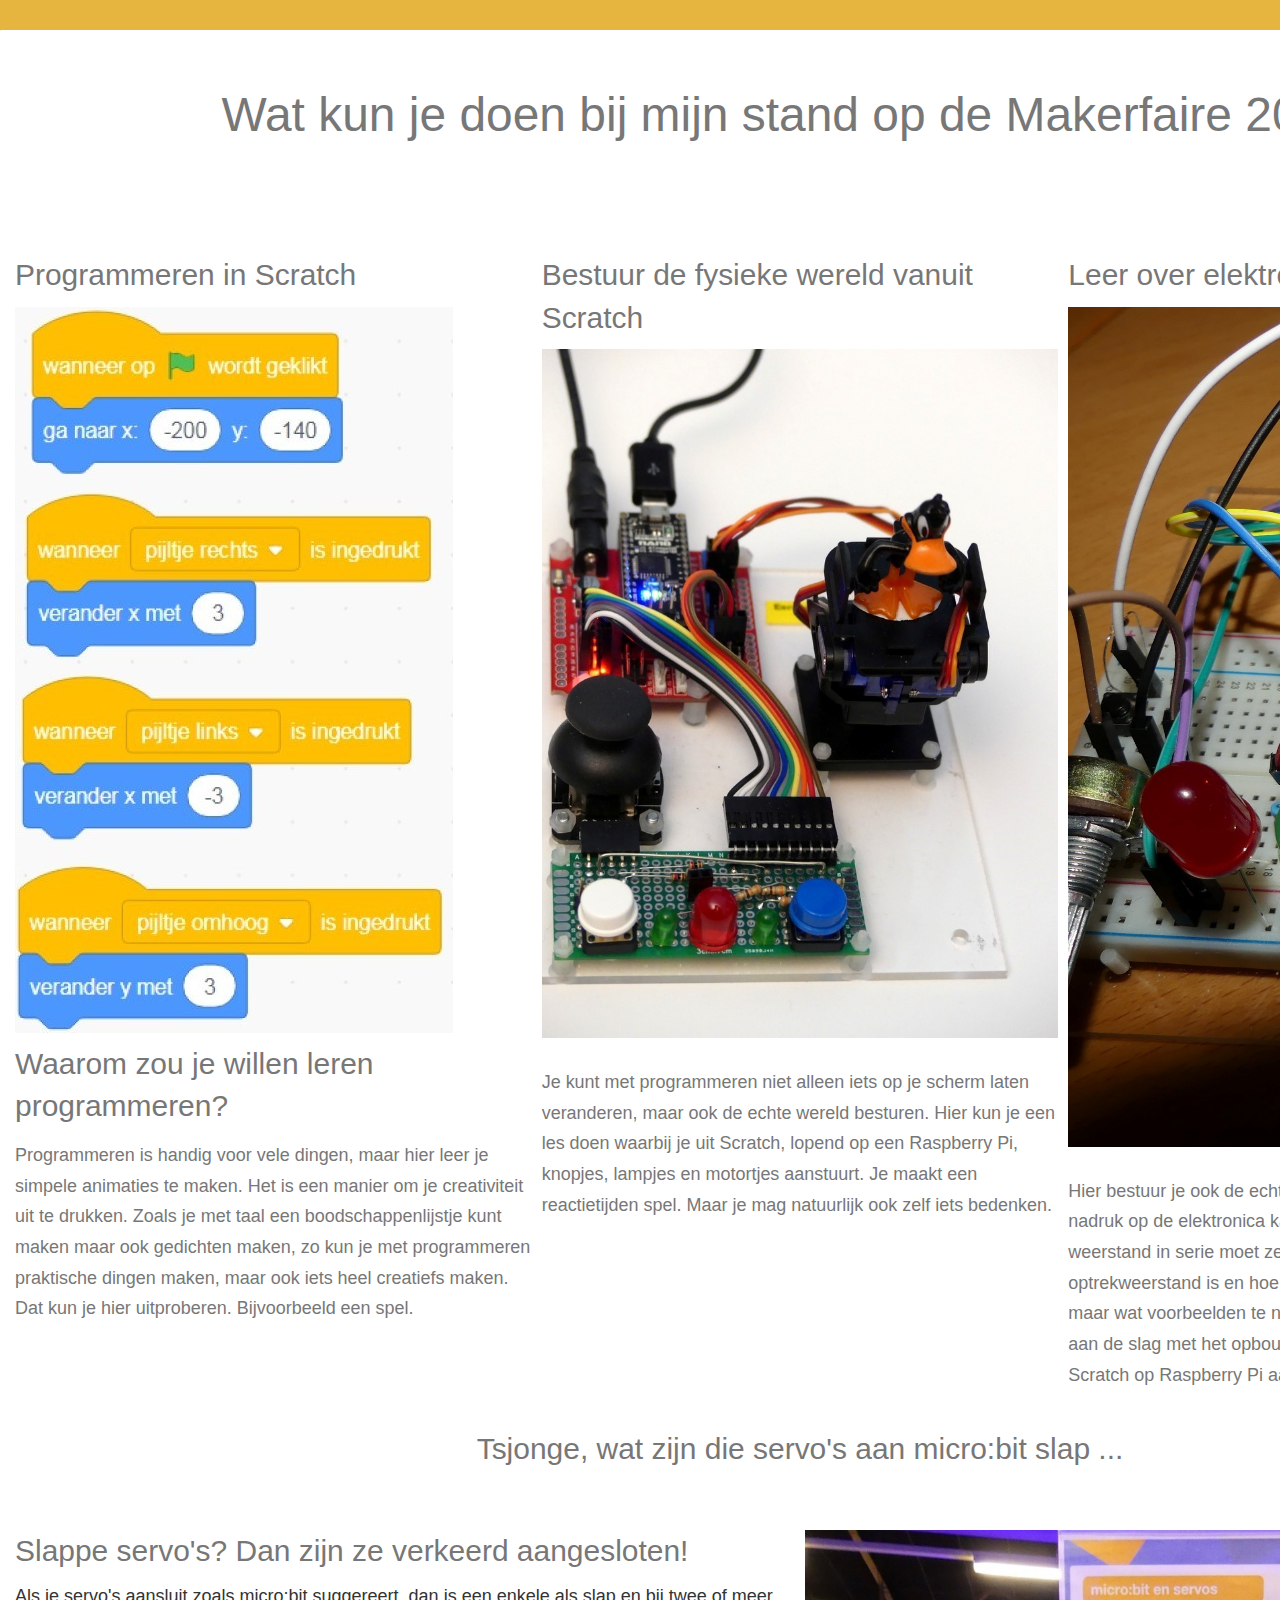
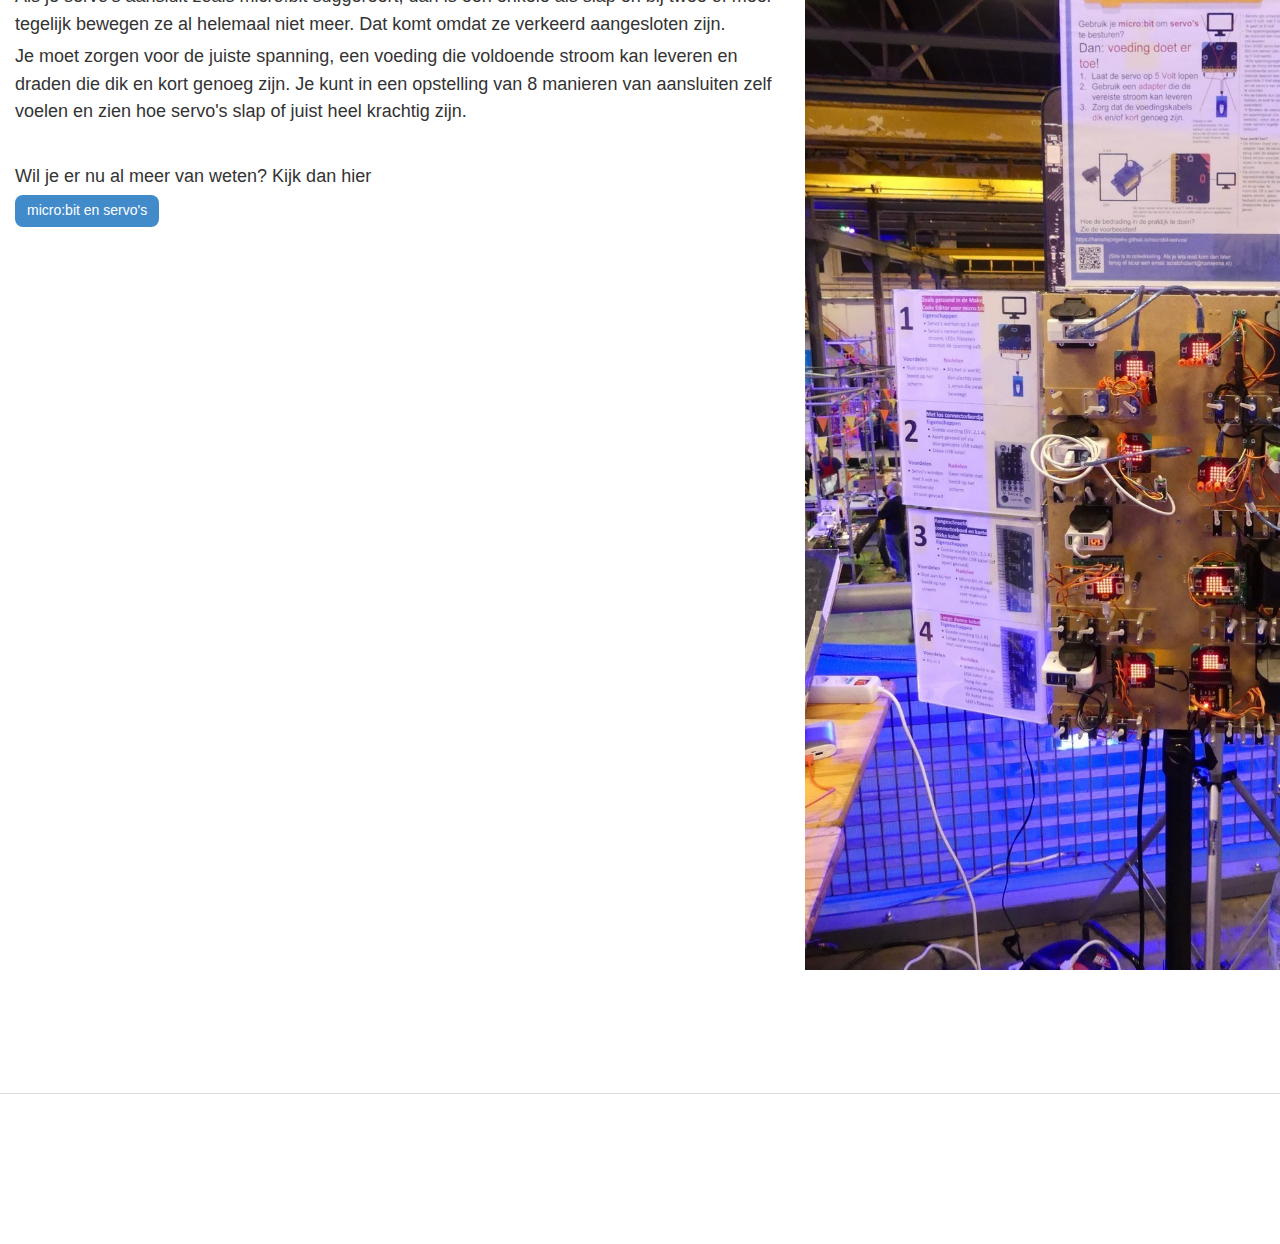
<file: docs/Makerfaire20xx/index.html>
<!DOCTYPE html>
<html lang="en">
<head>
<meta charset="utf-8">
<script type="text/javascript" src="jquery.js">
</script>
<script type="text/javascript" src="jquery-ui.min.js">
</script>
<script type="text/javascript" src="bootstrap.min.js">
</script>
<script type="text/javascript" src="customjs.js">
</script>
<script type="text/javascript" src="tt_animation.js">
</script>
<script type="text/javascript" src="contactform.js">
</script>
<meta name="viewport" content="width=device-width, initial-scale=1"/>
<meta name="description" content="Meta Description" />
<title>
Overzicht
</title>
<link rel="stylesheet"  href="bootstrap.css" type="text/css" media="screen"/>
<link rel="stylesheet"  href="style.css" type="text/css" media="screen"/>
<!--[if lte IE 8]>
<link rel="stylesheet"  href="menuie.css" type="text/css" media="screen"/>
<link rel="stylesheet"  href="vmenuie.css" type="text/css" media="screen"/>
<![endif]-->
<script type="text/javascript" src="totop.js">
</script>
<script type="text/javascript" src="tt_animation.js">
</script>
<!--[if IE 7]>
<style type="text/css" media="screen">
#ttr_vmenu_items  li.ttr_vmenu_items_parent {margin-left:-16px;font-size:0px;}
</style>
<![endif]-->
<!--[if lt IE 9]>
<script type="text/javascript" src="html5shiv.js">
</script>
<script type="text/javascript" src="respond.min.js">
</script>
<![endif]-->
</head>
<body class="index">
<div class="totopshow">
<a href="#" class="back-to-top"><img alt="Back to Top" src="images/gototop0.png"/></a>
</div><!-- totopshow -->
<div class="margin_collapsetop"></div>
<div class="margin_collapsetop"></div>
<div id="ttr_page" class="container">
<div id="ttr_content_and_sidebar_container">
<div id="ttr_content">
<div id="ttr_html_content_margin" class="container-fluid">
<div class="margin_collapsetop"></div>
<div class="ttr_index_html_row0 row" >
<div class="post_column col-xl-12 col-lg-12 col-md-12 col-sm-12 col-xs-12 col-12">
<div class="ttr_index_html_column00">
<div class="margin_collapsetop"></div>
<div class="html_content"><br /><h2 style="text-align:Center;line-height:2.31em;"><span style="font-size:1.6em;">Wat kun je doen bij mijn stand op de Makerfaire 2023?</span></h2><h2 style="text-align:Center;line-height:2.31em;"><br style="font-size:1.6em;" /></h2></div>
<div class="margin_collapsetop"></div>
<div style="clear:both;width:0px;"></div>
</div>
</div>
<div class=" visible-lg-block d-xl-block d-lg-block visible-md-block d-md-block visible-sm-block d-sm-block visible-xs-block d-block" style="clear: both;width:0px;"></div>
</div>
<div class="ttr_index_html_row1 row" >
<div class="post_column col-xl-4 col-lg-4 col-md-6 col-sm-12 col-xs-12 col-12">
<div class="ttr_index_html_column10">
<div class="margin_collapsetop"></div>
<div class="html_content"><h2><span>Programmeren in Scratch</span></h2><h2><span class="ttr_image" style="float:none;display:block;overflow:hidden;margin:0px 0px 0px 0px;"><span><img class="ttr_uniform" style="max-height:726px;max-width:438px;margin:0px 0px 0px 0px;" src="images/Schermafbeelding 2021-06-13 123705.jpg" alt="a" /></span></span></h2><h2><span>Waarom zou je willen leren programmeren?</span></h2><h2 style="line-height:0.89em;"><span style="font-size:0.6em;">Programmeren is handig voor vele dingen, maar hier leer je simpele animaties te maken. Het is een manier om je creativiteit uit te drukken. Zoals je met taal een boodschappenlijstje kunt maken maar ook gedichten maken, zo kun je met programmeren praktische dingen maken, maar ook iets heel creatiefs maken. Dat kun je hier uitproberen. Bijvoorbeeld een spel.</span></h2><br /></div>
<div class="margin_collapsetop"></div>
<div style="clear:both;width:0px;"></div>
</div>
</div>
<div class=" visible-sm-block d-sm-block visible-xs-block d-block" style="clear: both;width:0px;"></div>
<div class="post_column col-xl-4 col-lg-4 col-md-6 col-sm-12 col-xs-12 col-12">
<div class="ttr_index_html_column11">
<div class="margin_collapsetop"></div>
<div class="html_content"><h2><span>Bestuur de fysieke wereld vanuit Scratch</span></h2><h2 style="line-height:0.89em;"><span class="ttr_image" style="float:none;display:block;overflow:hidden;margin:0px 0px 0px 0px;"><span><img class="ttr_uniform" style="max-height:1024px;max-width:768px;margin:0px 0px 0px 0px;" src="images/1-P1020590.jpg" alt="a" /></span></span><span style="font-size:0.6em;">Je kunt met programmeren niet alleen iets op je scherm laten veranderen, maar ook de echte wereld besturen. Hier kun je een les doen waarbij je uit Scratch, lopend op een Raspberry Pi, knopjes, lampjes en motortjes aanstuurt. Je maakt een reactietijden spel. Maar je mag natuurlijk ook zelf iets bedenken.</span></h2></div>
<div class="margin_collapsetop"></div>
<div style="clear:both;width:0px;"></div>
</div>
</div>
<div class=" visible-md-block d-md-block visible-sm-block d-sm-block visible-xs-block d-block" style="clear: both;width:0px;"></div>
<div class="post_column col-xl-4 col-lg-4 col-md-6 col-sm-12 col-xs-12 col-12">
<div class="ttr_index_html_column12">
<div class="margin_collapsetop"></div>
<div class="html_content"><h2><span>Leer over elektronica met Scratch</span></h2><h2 style="line-height:0.89em;"><span class="ttr_image" style="float:none;display:block;overflow:hidden;margin:0px 0px 0px 0px;"><span><img class="ttr_uniform" style="max-height:1600px;max-width:984px;margin:0px 0px 0px 0px;" src="images/1-Geknipt1.jpg" alt="a" /></span></span><span style="font-size:0.6em;">Hier bestuur je ook de echte wereld uit Scratch, maar hier ligt de nadruk op de elektronica kant. Je kunt leren waarom je een weerstand in serie moet zetten met een diode, wat een optrekweerstand is en hoe puls breedte modulatie werkt. Om maar wat voorbeelden te noemen. Je gaat zelf stap voor stap aan de slag met het opbouwen van een schakeling en die uit Scratch op Raspberry Pi aan te sturen.</span></h2></div>
<div class="margin_collapsetop"></div>
<div style="clear:both;width:0px;"></div>
</div>
</div>
<div class=" visible-lg-block d-xl-block d-lg-block visible-sm-block d-sm-block visible-xs-block d-block" style="clear: both;width:0px;"></div>
</div>
<div class="ttr_index_html_row2 row" >
<div class="post_column col-xl-12 col-lg-12 col-md-12 col-sm-12 col-xs-12 col-12">
<div class="ttr_index_html_column20">
<div class="margin_collapsetop"></div>
<div class="html_content"><br /><h2 style="text-align:Center;"><span>Tsjonge, wat zijn die servo's aan micro:bit slap ...</span></h2><br /></div>
<div class="margin_collapsetop"></div>
<div style="clear:both;width:0px;"></div>
</div>
</div>
<div class=" visible-lg-block d-xl-block d-lg-block visible-md-block d-md-block visible-sm-block d-sm-block visible-xs-block d-block" style="clear: both;width:0px;"></div>
</div>
<div class="ttr_index_html_row3 row" >
<div class="post_column col-xl-6 col-lg-6 col-md-6 col-sm-12 col-xs-12 col-12">
<div class="ttr_index_html_column30">
<div class="margin_collapsetop"></div>
<div class="html_content"><br /><h2><span>Slappe servo's? Dan zijn ze verkeerd aangesloten!</span></h2><p style="line-height:1.9em;"><span style="font-size:1.286em;">Als je servo's aansluit zoals micro:bit suggereert, dan is een enkele als slap en bij twee of meer tegelijk bewegen ze al helemaal niet meer. Dat komt omdat ze verkeerd aangesloten zijn.</span></p><p style="line-height:1.9em;"><span style="font-size:1.286em;">Je moet zorgen voor de juiste spanning, een voeding die voldoende stroom kan leveren en draden die dik en kort genoeg zijn. Je kunt in een opstelling van 8 manieren van aansluiten zelf voelen en zien hoe servo's slap of juist heel krachtig zijn.&nbsp;&nbsp;</span></p><p style="line-height:1.9em;"><br style="font-size:1.286em;" /></p><p style="line-height:1.9em;"><span style="font-size:1.286em;">Wil je er nu al meer van weten? Kijk dan hier</span></p><p style="line-height:1.9em;"><span><a href="https://www.hansdejongehv.nl/microbit-servos/index.html" target="_blank" class="btn btn-md btn-default">micro:bit en servo's</a></span></p></div>
<div class="margin_collapsetop"></div>
<div style="clear:both;width:0px;"></div>
</div>
</div>
<div class=" visible-sm-block d-sm-block visible-xs-block d-block" style="clear: both;width:0px;"></div>
<div class="post_column col-xl-6 col-lg-6 col-md-6 col-sm-12 col-xs-12 col-12">
<div class="ttr_index_html_column31">
<div class="margin_collapsetop"></div>
<div class="html_content"><br /><h2><span class="ttr_image" style="float:none;display:block;overflow:hidden;margin:0px 0px 0px 0px;"><span><img class="ttr_uniform" style="max-height:1600px;max-width:1200px;margin:0px 0px 0px 0px;" src="images/1-P1110494.jpg" alt="a" /></span></span></h2></div>
<div class="margin_collapsetop"></div>
<div style="clear:both;width:0px;"></div>
</div>
</div>
<div class=" visible-lg-block d-xl-block d-lg-block visible-md-block d-md-block visible-sm-block d-sm-block visible-xs-block d-block" style="clear: both;width:0px;"></div>
</div>
<div class="margin_collapsetop"></div>
</div><!--content_margin-->
</div><!--content-->
<div style="clear:both">
</div>
</div><!--container-->
<div class="margin_collapsetop"></div>
<footer id="ttr_footer">
<div class="margin_collapsetop"></div>
 <div id="ttr_footer_inner">
<div class="ttr_footer_bottom_footer">
<div class="ttr_footer_bottom_footer_inner">
<div class="ttr_footer_element_alignment container">
</div>
</div>
</div>
</div>
</footer>
<div class="margin_collapsebottom"></div>
</div><!--page-->
</body>
</html>
</file>
<file: docs/Makerfaire20xx/style.css>
.container
{
padding-left:0px;padding-right:0px;
}
.row
{
margin-left:0px;margin-right:0px;
}
.col-1, .col-2, .col-3, .col-4, .col-5, .col-6, .col-7, .col-8, .col-9, .col-10, .col-11, .col-12, .col,.col-auto, .col-sm-1, .col-sm-2, .col-sm-3, .col-sm-4, .col-sm-5, .col-sm-6, .col-sm-7, .col-sm-8, .col-sm-9,.col-sm-10, .col-sm-11, .col-sm-12, .col-sm, .col-sm-auto, .col-md-1, .col-md-2, .col-md-3, .col-md-4, .col-md-5,.col-md-6, .col-md-7, .col-md-8, .col-md-9, .col-md-10, .col-md-11, .col-md-12, .col-md, .col-md-auto, .col-lg-1,.col-lg-2, .col-lg-3, .col-lg-4, .col-lg-5, .col-lg-6, .col-lg-7, .col-lg-8, .col-lg-9, .col-lg-10, .col-lg-11,.col-lg-12, .col-lg, .col-lg-auto, .col-xl-1, .col-xl-2, .col-xl-3, .col-xl-4, .col-xl-5, .col-xl-6, .col-xl-7,.col-xl-8, .col-xl-9, .col-xl-10, .col-xl-11, .col-xl-12, .col-xl, .col-xl-auto
{
padding-left:0px;padding-right:0px;
}
.clearfix::before, .clearfix::after, .dl-horizontal dd::before, .container::before, .container-fluid::before, .row::before, .form-horizontal .form-group::before, .btn-toolbar::before, .btn-group-vertical > .btn-group::before, .nav::before, .navbar::before, .navbar-header::before, .navbar-collapse::before, .pager::before, .panel-body::before, .modal-header::before, .modal-footer::before, .dl-horizontal dd::after, .container::after, .container-fluid::after, .row::after, .form-horizontal .form-group::after, .btn-toolbar::after, .btn-group-vertical > .btn-group::after, .nav::after, .navbar::after, .navbar-header::after, .navbar-collapse::after, .pager::after, .panel-body::after, .modal-header::after, .modal-footer::after
{
content:' ';display:table;-webkit-box-sizing:border-box;-moz-box-sizing:border-box;box-sizing:border-box;
}
.clearfix::after, .dl-horizontal dd::after, .container::after, .container-fluid::after, .row::after, .form-horizontal .form-group::after, .btn-toolbar::after, .btn-group-vertical > .btn-group::after, .nav::after, .navbar::after, .navbar-header::after, .navbar-collapse::after, .pager::after, .panel-body::after, .modal-header::after, .modal-footer::after
{
clear:both;
}
.btn-xs, .btn-group-xs > .btn
{
padding:1px 5px;font-size: 12px;line-height:1.5;border-radius:3px;
}
blockquote p:last-child, blockquote ul:last-child, blockquote ol:last-child 
{
margin-bottom:0px;
}
label 
{
margin-bottom:0px;
}
.input-group-addon, .input-group-btn, .input-group .form-control 
{
display:table-cell;
}
.input-group .form-control:first-child, .input-group-addon:first-child, .input-group-btn:first-child > .btn, .input-group-btn:first-child > .btn-group > .btn, .input-group-btn:first-child > .dropdown-toggle, .input-group-btn:last-child > .btn:not(:last-child):not(.dropdown-toggle), .input-group-btn:last-child > .btn-group:not(:last-child) > .btn 
{
border-bottom-right-radius: 0;border-top-right-radius: 0;
}
.input-group .form-control:last-child, .input-group-addon:last-child, .input-group-btn:last-child > .btn, .input-group-btn:last-child > .btn-group > .btn, .input-group-btn:last-child > .dropdown-toggle, .input-group-btn:first-child > .btn:not(:first-child), .input-group-btn:first-child > .btn-group:not(:first-child) > .btn 
{
border-bottom-left-radius: 0;border-top-left-radius: 0;
}
.input-group-btn 
{
position: relative;white-space: nowrap;margin: auto;font-size: 0;
}
@media (min-width: 768px) 
{
.navbar-toggle 
{
display: none;
}

}
@media (min-width: 768px) 
{
.form-horizontal .control-label 
{
text-align: right;margin-bottom: 0;padding-top: 7px;
}
.form-horizontal .form-group-lg .control-label 
{
padding-top: 11px;font-size: 18px;
}
.form-horizontal .form-group-sm .control-label 
{
padding-top: 6px;font-size: 12px;
}
}
.form-inline .control-label 
{
margin-bottom: 0;vertical-align: middle;
}
.navbar-form .control-label 
{
margin-bottom: 0;vertical-align: middle;
}
.navbar .dropdown-toggle::after 
{
content:none;
}
.nav-center > li 
{
margin-left:0px;
}
.list-inline > li 
{
display:inline-block;
}
.navbar-toggle .icon-bar 
{
display:block;width:22px;border-radius:1px;
}
.navbar-toggle .icon-bar + .icon-bar 
{
margin-top:4px;
}
.navbar-toggle 
{
position: relative;
}
#ttr_menu_inner_in, .row > h1, .row > h2, .row > h3, .row > h4, .row > h5, .row > h6 
{
flex-basis:100%;
}
.modal-header 
{
display:block;
}
@media (min-width : 768px)
{
.navbar-expand-md 
{
flex-flow:row wrap;
}
.navbar-expand-md .navbar-collapse 
{
display: block !important;
}
.navbar-left 
{
float: left !important;justify-content: flex-start !important;
}
.navbar-right 
{
float: right !important;justify-content: flex-end !important;
}
.nav-center 
{
justify-content: center !important;
}

}
.nav-justified 
{
width: 100%;
}
.nav-justified > li 
{
float: none;
}
.nav-justified > li > a 
{
text-align: center;
}
@media (min-width: 768px) 
{
.nav-justified > li 
{
display: table-cell;
}

}
.img-responsive, .thumbnail > img, .thumbnail a > img, .carousel-inner > .item > img, .carousel-inner > .item > a > img 
{
display:block;max-width:100%;height: auto;
}
.input-group img 
{
vertical-align:middle;
}
#ttr_content ul.pagination li
{
margin:0px;
}
.input-group > .form-control, .input-group > .custom-select, .input-group > .custom-file
{
width: 50%;
}
.tab-content > .active.row
{
display: flex;
}
.form-search > form, .input-group > form
{
flex-basis: 100%;
}
#ttr_content .container-fluid
{
width:auto;
}
#ttr_content .pagination 
{
justify-content: center;
}
#ttr_content .nav-tabs li 
{
position: relative;
}
.dropdown-menu > li > a, .dropdown-menu > li > span.separate 
{
position: relative;display: block;padding: 3px 20px;clear: both;font-weight: normal;line-height: 1.42;color: #CB0000;white-space: nowrap;
}
.nav.nav-justified 
{
justify-content: space-between;
}
/* desktop view start */ 
body
{
background-color:#E6B53F;
background:rgba(230,181,63,1);
background-clip:padding-box;margin:0;
background-attachment:fixed;}
 #ttr_body_video
{
visibility: hidden;
}
 #ttr_page
{
min-width: 20px;
margin-top:30px;
margin-bottom:0;
border-radius:1px 1px 1px 1px;
border:solid rgba(0,0,0,1);
border-width: 0 0 0 0;
box-shadow:none;background-color:#FFFFFF;
background:rgba(255,255,255,1);
background-clip:padding-box;box-sizing:border-box;
}
@media screen and (min-width:992px) 
{
 .container 
{
width:1600px;
}

}
 .navbar 
{
min-height:50px;
}
 .ttr_footer_bottom_footer_inner
{
height:150px;
}
 .ttr_footer_bottom_footer_inner, #ttr_footer_top_for_widgets 
{
position:relative;
margin:0 auto;
}
 #ttr_header_inner 
{
height:300px;
position:relative;
}
 #ttr_menu .navbar 
{
height:auto;border-radius:0 0 0 0;
border:solid rgba(231,231,231,1);
border-width: 1px 0 1px 0;
box-shadow:none;box-sizing:border-box;}
 #ttr_menu_inner_in 
{
min-height: 50px;
height:auto;
 text-align: center;
width:100%;
position:relative;
margin:0 auto;
}
.ttr_images_container
{
min-height: 50px;
}
@media only screen and (min-width:1200px) 
{
 .ttr_menu_element_alignment.container 
{
width:100%;
}
}
 input[type="text"], input[type="search"], input[type="password"], input[type="email"], input[type="url"], input[type="tel"], select,input[type="text"], input[type="search"], input[type="password"], input[type="email"], input[type="url"], input[type="tel"], select, input[type="number"], .input-text.qty ,body #ttr_content .cart .ttr_post input.input-text, .input-group  input#search,.form-search #searchbox #search_query_top
{
border-radius:4px 4px 4px 4px;
border:solid rgba(204,204,204,1);
border-width: 1px 1px 1px 1px;
box-shadow:none;font-size:14px;
font-family:"Arial";
font-weight:400;
font-style:normal;
color:#555555;
text-shadow:none;text-align:left;
text-decoration:none;background-color:#FFFFFF;
background:rgba(255,255,255,1);
background-clip:padding-box;padding:6px;
width:100%;
box-sizing:border-box;}
 #ttr_header .form-control.input-text, #ttr_header .form-control.input-text:hover
{
border-bottom-right-radius:4px;
border-top-right-radius:4px;

}
.ttr_prod_attribute .input-group-sm .form-control,.ttr_prod_attribute .input-group-sm .form-control:hover,#quantity_wanted_p.input-group-sm .form-control,#quantity_wanted_p.input-group-sm .form-control:hover 
{
border-radius:4px 4px 4px 4px;
}
.form-control::-webkit-input-placeholder, .form-control::-moz-placeholder, .form-control::-ms-input-placeholder 
{
font-size:14px;
font-family:"Arial";
font-weight:400;
font-style:normal;
color:#555555;
text-shadow:none;text-align:left;
text-decoration:none;opacity:0.6;
}
 input[type="text"]:focus, input[type="search"]:focus, input[type="password"]:focus, input[type="url"]:focus, input[type="email"]:focus, input[type="text"]:focus, input[type="search"]:focus, input[type="password"]:focus, input[type="url"]:focus, input[type="email"]:focus,.form-search #searchbox #search_query_top:focus,.input-text.qty:focus ,body #ttr_content .cart .ttr_post input.input-text:focus, .input-group  input#search:focus
{
border-radius:4px 4px 4px 4px;
border:solid rgba(102,175,233,1);
border-width: 1px 1px 1px 1px;
box-shadow:1px 0 10px rgba(191,222,246,1);font-size:14px;
font-family:"Arial";
font-weight:400;
font-style:normal;
color:#555555;
text-shadow:none;text-align:left;
text-decoration:none;background-color:#FFFFFF;
background:rgba(255,255,255,1);
background-clip:padding-box;}
 #ttr_header .form-control.input-text:focus
{
border-bottom-right-radius:4px;
border-top-right-radius:4px;

}
.ttr_prod_attribute .input-group-sm .form-control:focus,#quantity_wanted_p.input-group-sm .form-control:hover 
{
border-radius:4px 4px 4px 4px;
}
 textarea,  textarea.form-control,.form-control, textarea, textarea.form-control,.form-control, div.selector select.form-control
{
border-radius:4px 4px 4px 4px;
border:solid rgba(204,204,204,1);
border-width: 1px 1px 1px 1px;
box-shadow:none;font-size:14px;
font-family:"Arial";
font-weight:400;
font-style:normal;
color:#555555;
text-shadow:none;text-align:left;
text-decoration:none;background-color:#FFFFFF;
background:rgba(255,255,255,1);
background-clip:padding-box;padding:6px;
width:100%;
box-sizing:border-box;}
 textarea:focus,  textarea.form-control:focus,.form-control:focus, textarea:focus, textarea.form-control:focus,.form-control:focus
{
border-radius:4px 4px 4px 4px;
border:solid rgba(102,175,233,1);
border-width: 1px 1px 1px 1px;
box-shadow:1px 0 10px rgba(191,222,246,1);font-size:14px;
font-family:"Arial";
font-weight:400;
font-style:normal;
color:#555555;
text-shadow:none;text-align:left;
text-decoration:none;background-color:#FFFFFF;
background:rgba(255,255,255,1);
background-clip:padding-box;}
select, select.form-control,select:focus, select.form-control:focus
{
border-radius: 4px;
border: 1px solid #ccc;
background:white;height:auto;}
 .form-horizontal .control-label 
{
font-size:14px;
font-family:"Arial";
font-weight:400;
font-style:normal;
color:#000000;
text-shadow:none;text-align:left;
text-decoration:none;padding-right:15px;
}
 .form-horizontal span#upload-file 
{
font-size:12px;
font-family:"Arial";
font-weight:400;
font-style:normal;
color:#000000;
text-shadow:none;text-align:left;
text-decoration:none;}
 a:not(.btn),a:not(.btn):focus, footer#ttr_footer .html_content a:not(.btn),footer#ttr_footer .html_content a:focus:not(.btn)
{
font-size:14px;
font-family:"Arial";
font-weight:400;
font-style:normal;
color:#428BCA;
text-shadow:none;text-align:left;
text-decoration:none;}
 a:visited:not(.btn),footer#ttr_footer .html_content a:visited:not(.btn)
{
font-size:14px;
font-family:"Arial";
font-weight:400;
font-style:normal;
color:#92BCE0;
text-shadow:none;text-align:left;
text-decoration:none;
}
 a:not(.btn):hover,footer#ttr_footer .html_content a:hover:not(.btn),footer#ttr_footer .html_content a:visited:hover:not(.btn)
{
font-size:14px;
font-family:"Arial";
font-weight:400;
font-style:normal;
color:#245682;
text-shadow:none;text-align:left;
text-decoration:none;}
 h1, h1 a:not(.btn), h1 a:not(.btn):hover, h1 a:not(.btn):visited, h1 a:not(.btn):focus, footer#ttr_footer .html_content h1, footer#ttr_footer .html_content h1 a:not(.btn), footer#ttr_footer .html_content h1 a:not(.btn):hover, footer#ttr_footer .html_content h1 a:not(.btn):visited, footer#ttr_footer .html_content h1 a:not(.btn):focus 
{
font-size:2.57em;
font-family:"Arial";
font-weight:400;
font-style:normal;
color:#428BCA;
text-shadow:none;text-align:left;
text-decoration:none;margin: 8px 0 8px 0;
}
 h2, h2 a:not(.btn), h2 a:not(.btn):hover, h2 a:not(.btn):focus, h2 a:not(.btn):visited, h2 a:not(.btn):focus, footer#ttr_footer .html_content h2, footer#ttr_footer .html_content h2 a:not(.btn), footer#ttr_footer .html_content h2 a:not(.btn):hover, footer#ttr_footer .html_content h2 a:not(.btn):visited, footer#ttr_footer .html_content h2 a:not(.btn):focus 
{
font-size:2.14em;
font-family:"Arial";
font-weight:400;
font-style:normal;
color:#777777;
text-shadow:none;text-align:left;
text-decoration:none;margin:10px 0 10px 0;
}
 h3, h3 a:not(.btn), h3 a:not(.btn):hover, h3 a:not(.btn):visited, h3 a:not(.btn):focus, .h3.card-title,  footer#ttr_footer .html_content h3, footer#ttr_footer .html_content h3 a:not(.btn), footer#ttr_footer .html_content h3 a:not(.btn):hover, footer#ttr_footer .html_content h3 a:not(.btn):visited, footer#ttr_footer .html_content h3 a:not(.btn):focus 
{
font-size:1.71em;
font-family:"Arial";
font-weight:400;
font-style:normal;
color:#5CB85C;
text-shadow:none;text-align:left;
text-decoration:none;margin:12px 0 12px 0;
}
 h4, h4 a:not(.btn), h4 a:not(.btn):hover, h4 a:not(.btn):visited, h4 a:not(.btn):focus,  footer#ttr_footer .html_content h4, footer#ttr_footer .html_content h4 a:not(.btn), footer#ttr_footer .html_content h4 a:not(.btn):hover, footer#ttr_footer .html_content h4 a:not(.btn):visited, footer#ttr_footer .html_content h4 a:not(.btn):focus 
{
font-size:1.29em;
font-family:"Arial";
font-weight:400;
font-style:normal;
color:#5BC0DE;
text-shadow:none;text-align:left;
text-decoration:none;margin:16px 0 16px 0;
}
 h5, h5 a:not(.btn), h5 a:not(.btn):hover, h5 a:not(.btn):visited, h5 a:not(.btn):focus, footer#ttr_footer .html_content h5, footer#ttr_footer .html_content h5 a:not(.btn), footer#ttr_footer .html_content h5 a:not(.btn):hover, footer#ttr_footer .html_content h5 a:not(.btn):visited, footer#ttr_footer .html_content h5 a:not(.btn):focus 
{
font-size:1em;
font-family:"Arial";
font-weight:400;
font-style:normal;
color:#F0AD4E;
text-shadow:none;text-align:left;
text-decoration:none;margin:20px 0 20px 0;
}
 h6, h6 a:not(.btn), h6 a:not(.btn):hover, h6 a:not(.btn):visited, h6 a:not(.btn):focus, footer#ttr_footer .html_content h6, footer#ttr_footer .html_content h6 a:not(.btn), footer#ttr_footer .html_content h6 a:not(.btn):hover, footer#ttr_footer .html_content h6 a:not(.btn):visited, footer#ttr_footer .html_content h6 a:not(.btn):focus 
{
font-size:0.86em;
font-family:"Arial";
font-weight:400;
font-style:normal;
color:#D9534F;
text-shadow:none;text-align:left;
text-decoration:none;margin:28px 0 28px 0;
}
 h1 span, h1 a:not(.btn), h1 a:not(.btn):hover, h1 a:not(.btn):visited, h1 a:not(.btn):focus, footer#ttr_footer .html_content h1 a:not(.btn), footer#ttr_footer .html_content h1 a:not(.btn):hover, footer#ttr_footer .html_content h1 a:not(.btn):visited, footer#ttr_footer .html_content h1 a:not(.btn):focus, h2 span, h2 a:not(.btn), h2 a:not(.btn):hover, h2 a:not(.btn):focus, h2 a:not(.btn):visited, h2 a:not(.btn):focus, footer#ttr_footer .html_content h2 a:not(.btn), footer#ttr_footer .html_content h2 a:not(.btn):hover, footer#ttr_footer .html_content h2 a:not(.btn):visited, footer#ttr_footer .html_content h2 a:not(.btn):focus, h3 span, h3 a:not(.btn), h3 a:not(.btn):hover, h3 a:not(.btn):visited, h3 a:not(.btn):focus, footer#ttr_footer .html_content h3 a:not(.btn), footer#ttr_footer .html_content h3 a:not(.btn):hover, footer#ttr_footer .html_content h3 a:not(.btn):visited, footer#ttr_footer .html_content h3 a:not(.btn):focus, h4 span, h4 a:not(.btn), h4 a:not(.btn):hover, h4 a:not(.btn):visited, h4 a:not(.btn):focus,  footer#ttr_footer .html_content h4 a:not(.btn), footer#ttr_footer .html_content h4 a:not(.btn):hover, footer#ttr_footer .html_content h4 a:not(.btn):visited, footer#ttr_footer .html_content h4 a:not(.btn):focus, h5 span, h5 a:not(.btn), h5 a:not(.btn):hover, h5 a:not(.btn):visited, h5 a:not(.btn):focus, footer#ttr_footer .html_content h5 a:not(.btn), footer#ttr_footer .html_content h5 a:not(.btn):hover, footer#ttr_footer .html_content h5 a:not(.btn):visited, footer#ttr_footer .html_content h5 a:not(.btn):focus, h6 span, h6 a:not(.btn), h6 a:not(.btn):hover, h6 a:not(.btn):visited, h6 a:not(.btn):focus, footer#ttr_footer .html_content h6 a:not(.btn), footer#ttr_footer .html_content h6 a:not(.btn):hover, footer#ttr_footer .html_content h6 a:not(.btn):visited, footer#ttr_footer .html_content h6 a:not(.btn):focus
{
font-size:1em;
}
 p, .ttr_article .html_content p,  .ttr_block .html_content p, footer #ttr_footer_inner .container p,footer #ttr_footer_inner .html_content p
{
font-size:1em;
font-family:"Arial";
font-weight:400;
font-style:normal;
margin-top:5px; margin-bottom:5px;color:#333333;
text-shadow:none;text-align:left;
text-decoration:none;line-height:1.42;
}
 #ttr_content ol li, .html_content ol li, .html_content ol li p, .html_content ol li h1, .html_content ol li h2, .html_content ol li h3, .html_content ol li h4, .html_content ol li h5, .html_content ol li h6,  footer#ttr_footer .html_content ol li h1,  footer#ttr_footer .html_content ol li h2,  footer#ttr_footer .html_content ol li h3,  footer#ttr_footer .html_content ol li h4,  footer#ttr_footer .html_content ol li h5,  footer#ttr_footer .html_content ol li h6
{
font-size:12px;
font-family:"Arial";
font-weight:400;
font-style:normal;
color:#333333;
text-shadow:none;text-align:left;
text-decoration:none;}
 #ttr_content ol li
{
margin:5px 0 5px 0;
}
 #ttr_content ol
{
list-style-type:decimal;
list-style-position:inside;
}
 #ttr_content ol li, .editor-styles-wrapper ol li
{
list-style-position:outside ;
text-indent:15px;
}
 #ttr_content .html_content ol li p,.html_content ol li p
{
text-indent:15px;
}
 #ttr_content .breadcrumb li
{
list-style-position: inside !important;
margin-left: 0 !important;
text-indent: 0;
}
body:not(.ttr_ecommerce)  #ttr_content ul, .editor-styles-wrapper ul
{
list-style-image:url(images/59555238listimg.png);
}
body:not(.ttr_ecommerce)  #ttr_content ul li, .html_content ul li, .html_content ul li p, .ttr_block .html_content ul li p, .html_content ul li h1, .html_content ul li h2, .html_content ul li h3, .html_content ul li h4, .html_content ul li h5, .html_content ul li h6,  footer#ttr_footer .html_content ul li h1,  footer#ttr_footer .html_content ul li h2,  footer#ttr_footer .html_content ul li h3,  footer#ttr_footer .html_content ul li h4,  footer#ttr_footer .html_content ul li h5,  footer#ttr_footer .html_content ul li h6
{
font-size:12px;
font-family:"Arial";
font-weight:400;
font-style:normal;
color:#333333;
text-shadow:none;text-align:left;
text-decoration:none;}
 #ttr_content ul li
{
margin:5px 0 5px 0;
}
 #ttr_content ul, .editor-styles-wrapper ul
{
text-indent:15px;
margin-left: 0;
}
 #ttr_content .html_content ul li p,.html_content ul li p
{
text-indent:15px;
}
 table.table
{
background: transparent none repeat scroll 0 0;
border-spacing:2px;
border: 1px solid #DDDDDD;
border-collapse: collapse;
}
 #ttr_content_margin table
{
width: calc(100% - 0px);
}
 .table > thead > tr > th, .table > tbody > tr > th, .table > thead > tr > td, .table > tbody > tr > td, .table > thead > tr > th 
{
padding:8px 8px 8px 8px;
border: 1px solid #DDDDDD;
border-collapse: collapse;
}
 td
{
background-color:transparent;
background:rgba(255,255,255,0);
background-clip:padding-box;}
 tr, td
{
font-size:12px;
font-family:"Arial";
font-weight:400;
font-style:normal;
color:#333333;
text-shadow:none;text-align:left;
text-decoration:none;}
 th
{
font-size:14px;
font-family:"Arial";
font-weight:400;
font-style:normal;
color:#000000;
text-shadow:none;text-align:left;
text-decoration:none;background-color:#A9A9A9;
background:rgba(169,169,169,1);
background-clip:padding-box;}
 #ttr_content .activelink a, #ttr_content .activelink a:visited, #ttr_content .activelink a:hover
{
font-size:14px;
font-family:"Arial";
font-weight:400;
font-style:normal;
color:#428BCA;
text-shadow:none;text-align:left;
text-decoration:none;}
 #ttr_content .hoverlink a, #ttr_content .hoverlink a:visited, #ttr_content .hoverlink a:hover
{
font-size:14px;
font-family:"Arial";
font-weight:400;
font-style:normal;
color:#245682;
text-shadow:none;text-align:left;
text-decoration:none;}
 #ttr_content .visitedlink a, #ttr_content .visitedlink a:visited, #ttr_content .visitedlink a:hover
{
font-size:14px;
font-family:"Arial";
font-weight:400;
font-style:normal;
color:#92BCE0;
text-shadow:none;text-align:left;
text-decoration:none;}
 .badge
{
font-size:14px;
font-family:"Arial";
font-weight:400;
font-style:normal;
color:#FFFFFF;
text-shadow:none;text-align:left;
text-decoration:none;border-radius:10px 10px 10px 10px;
border:solid transparent;
border-width: 0 0 0 0;
box-shadow:none;background-color:#EEEEEE;
background:rgba(238,238,238,1);
background-clip:padding-box;}
 .badge:hover
{
font-size:14px;
font-family:"Arial";
font-weight:400;
font-style:normal;
color:#FFFFFF;
text-shadow:none;text-align:left;
text-decoration:none;}
 hr 
{
border-width:1px 0 0 0;
border-color:#959595;
border-style:Solid;
}
 #ttr_content label.label, .label
{
font-size:10px;
font-family:"Arial";
font-weight:400;
font-style:normal;
color:#FFFFFF;
text-shadow:none;text-align:left;
text-decoration:none;}
 .label:hover, #ttr_content label.label:hover
{
font-size:10px;
font-family:"Arial";
font-weight:400;
font-style:normal;
color:#FFFFFF;
text-shadow:none;text-align:left;
text-decoration:none;}
 .label-default
{
background-color:#777777;
background:rgba(119,119,119,1);
background-clip:padding-box;}
 .label-primary
{
background-color:#428BCA;
background:rgba(66,139,202,1);
background-clip:padding-box;}
 .label-success
{
background-color:#5CB85C;
background:rgba(92,184,92,1);
background-clip:padding-box;}
 .label-info
{
background-color:#5BC0DE;
background:rgba(91,192,222,1);
background-clip:padding-box;}
 .label-warning
{
background-color:#F0AD4E;
background:rgba(240,173,78,1);
background-clip:padding-box;}
 .label-danger
{
background-color:#D9534F;
background:rgba(217,83,79,1);
background-clip:padding-box;}
 .label-default:hover
{
background-color:#777777;
background:rgba(119,119,119,1);
background-clip:padding-box;}
 .label-primary:hover
{
background-color:#428BCA;
background:rgba(66,139,202,1);
background-clip:padding-box;}
 .label-success:hover
{
background-color:#5CB85C;
background:rgba(92,184,92,1);
background-clip:padding-box;}
 .label-info:hover
{
background-color:#5BC0DE;
background:rgba(91,192,222,1);
background-clip:padding-box;}
 .label-warning:hover
{
background-color:#F0AD4E;
background:rgba(240,173,78,1);
background-clip:padding-box;}
 .label-danger:hover
{
background-color:#D9534F;
background:rgba(217,83,79,1);
background-clip:padding-box;}
 .alert
{
padding:15px 15px 15px 15px;
}
 .alert-success, .alert-success a,  .alert-success a:hover,  .alert-success a:focus,  .alert-success a:visited,  .alert-success span, .alert-success p, #ttr_content .alert-success li
{
border-radius:2px 2px 2px 2px;
border:solid rgba(214,233,198,1);
border-width: 1px 1px 1px 1px;
box-shadow:none;font-size:14px;
font-family:"Arial";
font-weight:400;
font-style:normal;
color:#3C763D;
text-shadow:none;text-align:left;
text-decoration:none;background-color:#DFF0D8;
background:rgba(223,240,216,1);
background-clip:padding-box;}
 .alert-info, .alert-info a,  .alert-info a:hover,  .alert-info a:focus,  .alert-info a:visited,  .alert-info span, .alert-info p, #ttr_content .alert-info li
{
border-radius:2px 2px 2px 2px;
border:solid rgba(196,235,243,1);
border-width: 1px 1px 1px 1px;
box-shadow:none;font-size:14px;
font-family:"Arial";
font-weight:400;
font-style:normal;
color:#31708F;
text-shadow:none;text-align:left;
text-decoration:none;background-color:#D9EDF7;
background:rgba(217,237,247,1);
background-clip:padding-box;}
 .alert-warning, .alert-warning a,  .alert-warning a:hover,  .alert-warning a:focus,  .alert-warning a:visited,  .alert-warning span, .alert-warning p, #ttr_content .alert-warning li
{
border-radius:2px 2px 2px 2px;
border:solid rgba(250,235,204,1);
border-width: 1px 1px 1px 1px;
box-shadow:none;font-size:14px;
font-family:"Arial";
font-weight:400;
font-style:normal;
color:#8A6D3B;
text-shadow:none;text-align:left;
text-decoration:none;background-color:#FCF8E3;
background:rgba(252,248,227,1);
background-clip:padding-box;}
 .alert-danger, .alert-danger a,  .alert-danger a:hover,  .alert-danger a:focus,  .alert-danger a:visited,  .alert-danger span, .alert-danger p, #ttr_content .alert-danger li
{
border-radius:2px 2px 2px 2px;
border:solid rgba(235,204,204,1);
border-width: 1px 1px 1px 1px;
box-shadow:none;font-size:14px;
font-family:"Arial";
font-weight:400;
font-style:normal;
color:#A94442;
text-shadow:none;text-align:left;
text-decoration:none;background-color:#F2DEDE;
background:rgba(242,222,222,1);
background-clip:padding-box;}
 #ttr_content .pagination li > a, #ttr_content .pagination li > span
{
border-radius:0 0 0 0;
border:solid rgba(221,221,221,1);
border-width: 1px 1px 1px 1px;
box-shadow:none;font-size:12px;
font-family:"Arial";
font-weight:400;
font-style:normal;
color:#428BCA;
text-shadow:none;text-align:left;
text-decoration:none;background-color:#FFFFFF;
background:rgba(255,255,255,1);
background-clip:padding-box;margin:20px 0 0 1px;
padding:8px 10px 8px 10px;
display:inline-block;}
 #ttr_content .pagination .active a, #ttr_content .pagination .active > span
{
border-radius:0 0 0 0;
border:solid rgba(66,139,202,1);
border-width: 1px 1px 1px 1px;
box-shadow:none;font-size:12px;
font-family:"Arial";
font-weight:400;
font-style:normal;
color:#FFFFFF;
text-shadow:none;text-align:left;
text-decoration:none;margin:20px 0 0 1px;
padding:8px 10px 8px 10px;
background-color:#428BCA;
background:rgba(66,139,202,1);
background-clip:padding-box;display:inline-block;}
#ttr_content .pagination p.counter.pull-right{
margin:20px 0 0 1px;
}
 #ttr_content .pagination a:hover, #ttr_content .pagination > span:hover
{
background-color:#EEEEEE;
background:rgba(238,238,238,1);
background-clip:padding-box;border-radius:0 0 0 0;
border:solid rgba(221,221,221,1);
border-width: 1px 1px 1px 1px;
box-shadow:none;font-size:12px;
font-family:"Arial";
font-weight:400;
font-style:normal;
color:#2A6496;
text-shadow:none;text-align:left;
text-decoration:none;}
#ttr_content blockquote, .editor-styles-wrapper blockquote 
{
border-left:5px Solid #EEEEEE;
background-color:#FFFFFF;
background:rgba(255,255,255,1);
background-clip:padding-box;padding:10px 19px 10px 19px;
}
 .breadcrumb 
{
background-color:#F5F5F5;
background:rgba(245,245,245,1);
background-clip:padding-box;border-radius:0 0 0 0;
border:solid rgba(131,131,131,1);
border-width: 0 0 1px 0;
box-shadow:none;margin:0 0 20px 0;
padding:8px 15px 8px 15px;
display:block;
width:auto;
color:#838383;
}
 .breadcrumb > li + li:before
{
font-size:14px;
font-family:"Arial";
font-weight:400;
font-style:normal;
color:#838383;
text-shadow:none;text-align:left;
text-decoration:none;padding: 0;
content:"/";
vertical-align:middle;}
 #ttr_content .breadcrumb a, #ttr_content .breadcrumb li,.breadcrumb a
{
font-size:14px;
font-family:"Arial";
font-weight:400;
font-style:normal;
color:#838383;
text-shadow:none;text-align:left;
text-decoration:none;display:inline-block;vertical-align:middle;}
 #ttr_content .breadcrumb a:hover, #ttr_content .breadcrumb li:hover, .breadcrumb a:hover
{
font-size:14px;
font-family:"Arial";
font-weight:400;
font-style:normal;
color:#428BCA;
text-shadow:none;text-align:left;
text-decoration:none;vertical-align:middle;}
 #ttr_content .breadcrumb span, .breadcrumb span
{
font-size:14px;
font-family:"Arial";
font-weight:400;
font-style:normal;
color:#222222;
text-shadow:none;text-align:left;
text-decoration:none;vertical-align:middle;}
 input[type=checkbox] 
{
visibility: hidden;
}
 .ttr_checkbox 
{
position: relative;
width:14px;
height:14px;
display:inline-block;
margin-top:0;
margin-right:5px;
vertical-align: middle;}
 .ttr_checkbox label 
{
cursor: pointer;
position: absolute;
width: 12px;
height: 12px;
min-height: 12px;
top: 0;
left: 0;
box-sizing:content-box;
background-color:#FFFFFF;
background:linear-gradient(180deg,rgba(255,255,255,0)0%,rgba(0,0,0,0.14)50%,rgba(255,255,255,0)100%);
background-clip:padding-box;border-radius:0 0 0 0;
border:solid rgba(128,128,128,1);
border-width: 1px 1px 1px 1px;
box-shadow:none;}
 .ttr_checkbox label:after 
{
opacity: 0;
content: '';
position: absolute;
width: 15px;
height: 6px;
top: 0;
left: 0;
border: 2px solid rgba(0,0,0,1);
border-top: none;
border-right: none;
box-sizing:border-box;transform:rotate(-45deg);
-moz-transform:rotate(-45deg);
-webkit-transform:rotate(-45deg);
-o-transform:rotate(-45deg);
-ms-transform:rotate(-45deg);
}
 .ttr_checkbox input[type=checkbox]:checked + label:after 
{
opacity: 1;
}
.ttr_checkbox label 
{
width: 13px;
padding-left: 0;
}
 input[type=radio] 
{
visibility: hidden;
}
 .ttr_radio 
{
position: relative;
width:14px;
height:14px;
margin-right:5px;
display:inline-block;
vertical-align:middle;}
 .ttr_radio label 
{
cursor: pointer;
position: absolute;
width: 10px;
height: 10px;
min-height: 10px;
top: 0;
left: 0;
border:solid #000000;
border-width:2px 2px 2px 2px;
border-radius:50%;
background-color:#FFFFFF;
background:rgba(255,255,255,1);
background-clip:padding-box;box-sizing:content-box;
}
 .ttr_radio label:after 
{
background-color:#000000;
background:rgba(0,0,0,1);
background-clip:padding-box;opacity: 0;
content: '';
position: absolute;
width: 6px;
height: 6px;
top: 2px;
left: 2px;
border-radius:50%;
}
 .ttr_radio input[type=radio]:checked + label:after 
{
opacity: 1;
}
 .ttr_radio label 
{
width: 10px;
padding-left: 0;
}
 .radio input[type=radio], .radio-inline input[type=radio], .checkbox input[type=checkbox], .checkbox-inline input[type=checkbox]{float: none !important;
margin-left:0 !important;
position: static;
}
 .ttr_index_html_row0, .ttr_index_html_row0
{
border-radius:0 0 0 0;
border:solid transparent;
border-width: 0 0 0 0;
box-shadow:none;background-color:transparent;
background:rgba(255,255,255,0);
background-clip:padding-box;}
 .ttr_index_html_column00, .ttr_index_html_column00
{
border-radius:0 0 0 0;
border:solid transparent;
border-width: 0 0 0 0;
box-shadow:none;background-color:transparent;
background:rgba(255,255,255,0);
background-clip:padding-box;padding:0 5px 0 5px;
word-wrap:break-word;
box-sizing: border-box;
overflow: hidden;
}
 .ttr_index_html_row1, .ttr_index_html_row1
{
border-radius:0 0 0 0;
border:solid transparent;
border-width: 0 0 0 0;
box-shadow:none;background-color:transparent;
background:rgba(255,255,255,0);
background-clip:padding-box;}
 .ttr_index_html_column10, .ttr_index_html_column10
{
border-radius:0 0 0 0;
border:solid transparent;
border-width: 0 0 0 0;
box-shadow:none;background-color:transparent;
background:rgba(255,255,255,0);
background-clip:padding-box;padding:0 5px 0 5px;
word-wrap:break-word;
box-sizing: border-box;
overflow: hidden;
}
 .ttr_index_html_column11, .ttr_index_html_column11
{
border-radius:0 0 0 0;
border:solid transparent;
border-width: 0 0 0 0;
box-shadow:none;background-color:transparent;
background:rgba(255,255,255,0);
background-clip:padding-box;padding:0 5px 0 5px;
word-wrap:break-word;
box-sizing: border-box;
overflow: hidden;
}
 .ttr_index_html_column12, .ttr_index_html_column12
{
border-radius:0 0 0 0;
border:solid transparent;
border-width: 0 0 0 0;
box-shadow:none;background-color:transparent;
background:rgba(255,255,255,0);
background-clip:padding-box;padding:0 5px 0 5px;
word-wrap:break-word;
box-sizing: border-box;
overflow: hidden;
}
 .ttr_index_html_row2, .ttr_index_html_row2
{
border-radius:0 0 0 0;
border:solid transparent;
border-width: 0 0 0 0;
box-shadow:none;background-color:transparent;
background:rgba(255,255,255,0);
background-clip:padding-box;}
 .ttr_index_html_column20, .ttr_index_html_column20
{
border-radius:0 0 0 0;
border:solid transparent;
border-width: 0 0 0 0;
box-shadow:none;background-color:transparent;
background:rgba(255,255,255,0);
background-clip:padding-box;padding:0 5px 0 5px;
word-wrap:break-word;
box-sizing: border-box;
overflow: hidden;
}
 .ttr_index_html_row3, .ttr_index_html_row3
{
border-radius:0 0 0 0;
border:solid transparent;
border-width: 0 0 0 0;
box-shadow:none;background-color:transparent;
background:rgba(255,255,255,0);
background-clip:padding-box;}
 .ttr_index_html_column30, .ttr_index_html_column30
{
border-radius:0 0 0 0;
border:solid transparent;
border-width: 0 0 0 0;
box-shadow:none;background-color:transparent;
background:rgba(255,255,255,0);
background-clip:padding-box;padding:0 5px 0 5px;
word-wrap:break-word;
box-sizing: border-box;
overflow: hidden;
}
 .ttr_index_html_column31, .ttr_index_html_column31
{
border-radius:0 0 0 0;
border:solid transparent;
border-width: 0 0 0 0;
box-shadow:none;background-color:transparent;
background:rgba(255,255,255,0);
background-clip:padding-box;padding:0 5px 0 5px;
word-wrap:break-word;
box-sizing: border-box;
overflow: hidden;
}
 .ttr_footer-widget-cell_inner_widget_container
{
background-color:transparent;
background:rgba(255,255,255,0);
background-clip:padding-box;}
 .ttr_footer-widget-cell_inner0
{
}
 .ttr_title_position 
{
top:141.82px;
position:absolute;
z-index:502;
left:2.18%;
right:auto;
display:block;
}
 .ttr_title_position 
{
display:none;}
 header .ttr_title_style, header .ttr_title_style a, header .ttr_title_style a:link, header .ttr_title_style a:visited, header .ttr_title_style a:hover
{
font-size:28px;
font-family:"Arial";
font-weight:400;
font-style:normal;
color:#428BCA;
text-shadow:none;text-align:left;
text-decoration:none;text-transform:none;
}
 header .ttr_title_style, header .ttr_title_style a, header .ttr_title_style a:link, header .ttr_title_style a:visited, header .ttr_title_style a:hover
{
margin:0;
padding:0;
background:none;
}
 .ttr_slogan_position 
{
top:50.91px;
position:absolute;
z-index:502;
left:45.45%;
right:auto;
display:block;
overflow:hidden;
}
 .ttr_slogan_position 
{
display:none;}
 .ttr_slogan_style
{
font-size:16px;
font-family:"Arial";
font-weight:400;
font-style:normal;
color:#777777;
text-shadow:none;text-align:left;
text-decoration:none;text-transform:none;
margin:0;
line-height:normal;
padding:0;
background:none;
}
 .headerforeground01
{
background: url(images/headerforeground01.JPG)  ;
}
 .headerforeground01
{
background-size: 100% 100%;
background-repeat: no-repeat;
display:block;
top:0;position:absolute;
z-index:502;
left:0%;
right:auto;
width: 1600px;
height: 300px;
position:absolute;
}
 .ttr_header_logo .ttr_header_logo_text:last-child 
{
display:none;}
.ttr_menu_items .dropdown-menu 
{
padding:0;
}
 .navbar-default.navbar .ttr_menu_items.nav .show .sub-menu > li > a 
{
border-radius:0 0 0 0;
border:solid transparent;
border-width: 0 0 0 0;
box-shadow:none;min-width:148px;
line-height:30px;
font-size:14px;
font-family:"Arial";
font-weight:400;
font-style:normal;
color:#333333;
text-shadow:none;text-align:left;
text-decoration:none;text-transform:none;
margin:0 5px 0 5px;
padding:0 0 0 20px;
}
 .navbar-nav 
{
padding:0;
 list-style:none;
position:relative;
margin:auto;
float:none;
z-index:501;
border:0 !important;
padding-top:0 !important;
text-align:left;
zoom:1;
}
.navbar-collapse 
{
}
#ttr_menu #navigationmenu .navbar-collapse 
{
margin-top:0;
margin-bottom:0;
}
 .navbar-default
{
background-color:#DCDCDC;
background:rgba(220,220,220,1);
background-clip:padding-box;border-radius:0 0 0 0;
border:solid rgba(231,231,231,1);
border-width: 1px 0 1px 0;
box-shadow:none;margin:0 0 0 0;
padding-top:0;
padding-bottom:0;
box-sizing:content-box}
body .navbar-default 
{
padding-left:0;
padding-right:0;
}
 .menu-center ul.navbar-nav .dropdown-menu, ul.navbar-nav .sub-menu, ul.navbar-nav .collapse li a  
{
font-size:14px;
font-family:"Arial";
font-weight:400;
font-style:normal;
color:#333333;
text-shadow:none;text-align:left;
text-decoration:none;text-transform:none;
background-color:#FFFFFF;
background:rgba(255,255,255,1);
background-clip:padding-box;border-radius:0 0 0 0;
border:solid rgba(200,204,204,1);
border-width: 1px 1px 1px 1px;
box-shadow:none;margin:0;
padding:0;
list-style:none;
}
 #ttr_menu  .navbar-nav .show .dropdown-menu > li > a 
{
min-width:160px;
line-height:30px;
margin:0 5px 0 5px;
padding:0 0 0 20px;
}
@media only screen
and (min-width:992px) 
{
.ttr_menu_items .dropdown-menu li:hover > .dropdown-menu 
{
display: block;
}
 .navbar-nav .dropdown-menu > li:hover > a 
{
background-color:#EEEEEE;
background:rgba(238,238,238,1);
background-clip:padding-box;}
 .nav.ttr_menu_items  li:hover ul.child{
left:5px;
top:50px;
}
 .ttr_menu_items.navbar-nav ul.dropdown-menu .sub-menu 
{
left: 100%;
position: absolute;
top: 0;
visibility: hidden;
margin-top: -1px;
}
ul.ttr_menu_items.nav li.dropdown:hover > ul.dropdown-menu 
{
display:block;
}
 .ttr_menu_items .dropdown-menu li:hover .sub-menu 
{
visibility: visible;
}
 .ttr_menu_items  li:hover ul.child li a
{
display:block;
font-size:14px;
font-family:"Arial";
font-weight:400;
font-style:normal;
color:#333333;
text-shadow:none;text-align:left;
text-decoration:none;text-transform:none;
min-width:148px;
border-radius:0 0 0 0;
border:solid transparent;
border-width: 0 0 0 0;
box-shadow:none;line-height:30px;
margin:0 5px 0 5px;
padding:0 0 0 20px;
background-color:#FFFFFF;
background:rgba(255,255,255,1);
background-clip:padding-box;}
 .ttr_menu_items.nav  li:hover li:hover > a.subchild
{
background-color:#EEEEEE;
background:rgba(238,238,238,1);
background-clip:padding-box;border-radius:0 0 0 0;
border:solid transparent;
border-width: 0 0 0 0;
box-shadow:none;color:rgba(51,51,51,1);
}
body   .ttr_menu_items.nav li:hover ul.child li.dropdown a.subchild:hover,   .ttr_menu_items  li:hover ul.child li a:hover
{
font-size:14px;
font-family:"Arial";
font-weight:400;
font-style:normal;
color:#333333;
text-shadow:none;text-align:left;
text-decoration:none;text-transform:none;
background-color:#EEEEEE;
background:rgba(238,238,238,1);
background-clip:padding-box;border-radius:0 0 0 0;
border:solid transparent;
border-width: 0 0 0 0;
box-shadow:none;}
 .ttr_menu_items ul.child > li > a:hover > span.menuarrowicon
{
float: right;padding-top: inherit;}
}
@media only screen
and (min-width : 768px)
{
 .nav-center > li
{
display:inline-block;
float:none;
}
 .nav-center 
{
float:none !important;
text-align:center !important;
}
 .nav.ttr_menu_items li ul.child
{
left:5px;
top:50px;
}
.ttr_menu_items li .child  li ul li:last-child .separator 
{
display:none;
}
.ttr_menu_items li .child li:last-child > .separator 
{
display:none !important;
}
}
.ttr_menu_toggle_button
{
vertical-align:middle;

}
 .ttr_menu_items  li a.ttr_menu_items_parent_link, .nav.ttr_menu_items  li span.separator
{
display:block;
padding-left:4px;
padding-right:4px;
float:left;
background-color:transparent;
background:rgba(255,255,255,0);
background-clip:padding-box;line-height:50px;
font-size:14px;
font-family:"Arial";
font-weight:400;
font-style:normal;
color:#333333;
text-shadow:none;text-align:left;
text-decoration:none;text-transform:none;
margin:0 5px 0 5px;
border-radius:0 0 0 0;
border:solid rgba(0,0,0,1);
border-width: 0 0 0 0;
box-shadow:none;cursor:pointer;
box-sizing:border-box;
padding-top:0;
padding-bottom:0;
}
 .navbar-default .nav.ttr_menu_items  li a.ttr_menu_items_parent_link_arrow 
{
display:block;
padding-left:4px;
padding-right:14px;
line-height:50px;
font-size:14px;
font-family:"Arial";
font-weight:400;
font-style:normal;
color:#333333;
text-shadow:none;text-align:left;
text-decoration:none;text-transform:none;
background-color:transparent;
background:rgba(255,255,255,0);
background-clip:padding-box;border-radius:0 0 0 0;
border:solid rgba(0,0,0,1);
border-width: 0 0 0 0;
box-shadow:none;margin:0 5px 0 5px;
box-sizing:border-box;
cursor:pointer;
float:left;
padding-top:0;
padding-bottom:0;
}
 .navbar-default .nav.ttr_menu_items  li a.ttr_menu_items_parent_link_arrow span.menuarrowicon
{
 content: url(images/menuMainArrow00.png)}
 .ttr_menu_items  li:hover a.ttr_menu_items_parent_link, .nav.ttr_menu_items  li:hover span.separator
{
font-size:14px;
font-family:"Arial";
font-weight:400;
font-style:normal;
color:#333333;
text-shadow:none;text-align:left;
text-decoration:none;text-transform:none;
background-color:transparent;
background:rgba(255,255,255,0);
background-clip:padding-box;border-radius:0 0 0 0;
border:solid rgba(0,0,0,1);
border-width: 0 0 0 0;
box-shadow:none;}
 .nav.ttr_menu_items  li:hover a.ttr_menu_items_parent_link_arrow, .ttr_menu_items  li.show a.ttr_menu_items_parent_link_arrow, .ttr_menu_items  li.show a.ttr_menu_items_parent_link_arrow:hover, .ttr_menu_items  li.show a.ttr_menu_items_parent_link_arrow:focus 
{
font-size:14px;
font-family:"Arial";
font-weight:400;
font-style:normal;
color:#333333;
text-shadow:none;text-align:left;
text-decoration:none;text-transform:none;
background-color:transparent;
background:rgba(255,255,255,0);
background-clip:padding-box;border-radius:0 0 0 0;
border:solid rgba(0,0,0,1);
border-width: 0 0 0 0;
box-shadow:none;}
 .nav.ttr_menu_items  li:hover a.ttr_menu_items_parent_link_arrow  span.menuarrowicon , .ttr_menu_items  li.show a.ttr_menu_items_parent_link_arrow  span.menuarrowicon, .ttr_menu_items  li.show a.ttr_menu_items_parent_link_arrow span.menuarrowicon:hover, .ttr_menu_items  li.show a.ttr_menu_items_parent_link_arrow span.menuarrowicon:focus 
{
 content: url(images/menuMainArrowHover00.png)}
 .ttr_menu_items.nav  li:hover ul.child li a.subchild:hover,  .navbar-default.navbar .ttr_menu_items.nav  li:hover ul.child li a:hover
{
 font-size:14px;
font-family:"Arial";
font-weight:400;
font-style:normal;
color:#333333;
text-shadow:none;text-align:left;
text-decoration:none;text-transform:none;
background-color:#EEEEEE;
background:rgba(238,238,238,1);
background-clip:padding-box;border-radius:0 0 0 0;
border:solid transparent;
border-width: 0 0 0 0;
box-shadow:none;}
 .ttr_menu_items.nav  li:hover ul.child li a.subchild:hover
{
 background-color:#EEEEEE;
background:rgba(238,238,238,1);
background-clip:padding-box;background-position:right 0px center;
}
 .ttr_menu_items  li ul.child li a
{
display:block;
font-size:14px;
font-family:"Arial";
font-weight:400;
font-style:normal;
color:#333333;
text-shadow:none;text-align:left;
text-decoration:none;text-transform:none;
min-width:148px;
border-radius:0 0 0 0;
border:solid transparent;
border-width: 0 0 0 0;
box-shadow:none;line-height:30px;
background-color:#FFFFFF;
background:rgba(255,255,255,1);
background-clip:padding-box;}
 .navbar-default .ttr_menu_items.nav   li ul.child li a.subchild,  .ttr_menu_items.nav li ul.child li > a.subchild 
{
padding-left:20px;
padding-right:0;
line-height:30px;
font-size:14px;
font-family:"Arial";
font-weight:400;
font-style:normal;
color:#333333;
text-shadow:none;text-align:left;
text-decoration:none;text-transform:none;
background-color:#FFFFFF;
background:rgba(255,255,255,1);
background-clip:padding-box;border-radius:0 0 0 0;
border:solid transparent;
border-width: 0 0 0 0;
box-shadow:none;}
 .ttr_menu_items ul.child > li > a > span.menuarrowicon
{
float: right;padding-top: inherit;}
body   .ttr_menu_items.nav li:hover ul.child li.dropdown a.subchild:hover,   .ttr_menu_items  li:hover ul.child li a:hover
{
font-size:14px;
font-family:"Arial";
font-weight:400;
font-style:normal;
color:#333333;
text-shadow:none;text-align:left;
text-decoration:none;text-transform:none;
background-color:#EEEEEE;
background:rgba(238,238,238,1);
background-clip:padding-box;border-radius:0 0 0 0;
border:solid transparent;
border-width: 0 0 0 0;
box-shadow:none;}
 .ttr_menu_items ul.child > li > a:hover > span.menuarrowicon
{
float: right;padding-top: inherit;}
 .nav.ttr_menu_items  li a.ttr_menu_items_parent_link_active_arrow
{
padding-left:4px;
padding-right:14px;
box-sizing:border-box;
font-size:14px;
font-family:"Arial";
font-weight:400;
font-style:normal;
color:#333333;
text-shadow:none;text-align:left;
text-decoration:none;text-transform:none;
cursor: pointer;
display: block;
line-height:50px;
background-color:transparent;
background:url(images/menuMainArrowActive00.png),rgba(255,255,255,0);
background-repeat:no-repeat;
 background-size:auto;
 background-position:right center;
 background-clip:padding-box;border-radius:0 0 0 0;
border:solid rgba(0,0,0,1);
border-width: 0 0 0 0;
box-shadow:none;margin:0 5px 0 5px;
height:50px;
float:left;
padding-top:0;
padding-bottom:0;
}
 .nav.ttr_menu_items  li a.ttr_menu_items_parent_link_active
{
display:block;
cursor: pointer;
font-size:14px;
font-family:"Arial";
font-weight:400;
font-style:normal;
color:#333333;
text-shadow:none;text-align:left;
text-decoration:none;text-transform:none;
box-sizing:border-box;
line-height:50px;
padding-left:4px;
padding-right:4px;
background-color:transparent;
background:rgba(255,255,255,0);
background-clip:padding-box;border-radius:0 0 0 0;
border:solid rgba(0,0,0,1);
border-width: 0 0 0 0;
box-shadow:none;margin:0 5px 0 5px;
float:left;
padding-top:0;
padding-bottom:0;
}
 .nav.ttr_menu_items  li.active:hover a.ttr_menu_items_parent_link_active
{
font-size:14px;
font-family:"Arial";
font-weight:400;
font-style:normal;
color:#333333;
text-shadow:none;text-align:left;
text-decoration:none;text-transform:none;
background-color:transparent;
background:rgba(255,255,255,0);
background-clip:padding-box;border-radius:0 0 0 0;
border:solid rgba(0,0,0,1);
border-width: 0 0 0 0;
box-shadow:none;}
 .nav.ttr_menu_items  li.active:hover a.ttr_menu_items_parent_link_active_arrow
{
font-size:14px;
font-family:"Arial";
font-weight:400;
font-style:normal;
color:#333333;
text-shadow:none;text-align:left;
text-decoration:none;text-transform:none;
background-color:transparent;
background:url(images/menuMainArrowHover00.png),rgba(255,255,255,0);
background-repeat:no-repeat;
 background-size:auto;
 background-position:right center;
 background-clip:padding-box;border-radius:0 0 0 0;
border:solid rgba(0,0,0,1);
border-width: 0 0 0 0;
box-shadow:none;}
 .ttr_menu_items li:hover ul ul,.ttr_menu_items li:hover  li:hover ul ul

{
top:-9999px;
background-color:#FFFFFF;
background:rgba(255,255,255,1);
background-clip:padding-box;}
 .nav.ttr_menu_items  li:hover    li:hover  li a.subchild

{
}
 .nav.ttr_menu_items  li  ul.child li .separator
{
border-width:0 0 0 0;
border-style:solid;
border-color:#000000;
height:auto;
margin:0 5px 0 5px;
display:none;
}
 .nav.ttr_menu_items  li ul.child ul li .separator, .nav.ttr_menu_items  li  li:hover ul li .separator, .nav.ttr_menu_items  li li:hover li:hover ul li .separator
{
border-width:0 0 0 0;
border-style:solid;
border-color:#000000;
height:auto;
margin:0 5px  0 5px;
display:none;
}
 .nav.ttr_menu_items li .child li ul li:last-child .separator
{
display:none;
}
 .ttr_menu_items .horiz_separator
{
float:right;
border-width:0 0 0 0;
border-style:solid;
border-color:#000000;
height:50px;
margin-top:0;
margin-bottom:0;
display:none;
}
 header #ttr_header_inner 
{
background-color:#F5F5F5;
background:rgba(245,245,245,1);
background-clip:padding-box;border-radius:0 0 0 0;
border:solid rgba(231,231,231,1);
border-width: 0 0 0 0;
box-shadow:none;
}
 header#ttr_header
{
margin-left:auto;
margin-right:auto;
height:auto;
width:1601px;
box-sizing:border-box;
}
 #ttr_header_video
{
visibility: hidden;
}
@media only screen and (min-width:1200px) 
{
 .ttr_header_element_alignment.container 
{
width:1600px;}
}
 #ttr_menu 
{
width:auto;

}
 #ttr_sidebar_left 
{
float: right;
clear: none;
width: 12.5%;
}
@media (min-width : 992px)
{
#ttr_sidebar_left 
{
width: 12.5%;
}
}
 #ttr_sidebar_left_margin 
{
background-color:#FFFFFF;
background:rgba(255,255,255,1);
background-clip:padding-box;border-radius:0 0 0 0;
border:solid rgba(223,205,149,1);
border-width: 0 0 0 0;
box-shadow:none;box-sizing:border-box;
position:relative;
height: auto !important;
}
 #ttr_sidebar_right 
{
float: right;
clear: none;
width: 12.5%;
}
@media (min-width : 992px)
{
 #ttr_sidebar_right 
{
width: 12.5%;
}
}
 #ttr_sidebar_right_margin 
{
background-color:#FFFFFF;
background:rgba(255,255,255,1);
background-clip:padding-box;border-radius:0 0 0 0;
border:solid rgba(223,205,149,1);
border-width: 0 0 0 0;
box-shadow:none;box-sizing:border-box;
position:relative;
height: auto !important;
}
 .ttr_verticalmenu 
{
margin:9px 6px 9px 6px;
border-radius:0 0 0 0;
border:solid rgba(0,0,0,1);
border-width: 0 0 0 0;
box-shadow:none;background-color:#FFFFFF;
background:rgba(255,255,255,1);
background-clip:padding-box;text-align:center;
}
 .ttr_verticalmenu_header  
{
border-radius:0 0 0 0;
border:solid rgba(211,211,211,1);
border-width: 0 0 1px 0;
box-shadow:none;background-color:#FFFFFF;
background:rgba(255,255,255,1);
background-clip:padding-box;margin:4px 4px 4px 4px;
min-height:30px; 
box-sizing: content-box; 
}
 #ttr_page .ttr_verticalmenu_content 
{
display:inline-block;
width:90%;
}
@media only screen
and (min-width:992px) 
{
 .sub-menu 
{
position:relative;
visibility:hidden;
}
 .ttr_vmenu_items.nav li.dropdown:hover > ul 
{
display:inline-block;
visibility:visible;
}
 .ttr_vmenu_items.nav .menu-dropdown-styles li:hover > .sub-menu 
{
visibility: visible;
}
}
@media only screen
and (min-width:992px) 
{
 .ttr_vmenu_items  li:hover ul.child
{
height:auto;
width:100%;
min-width:inherit;
overflow:hidden;
border-radius:0 0 0 0;
border:solid rgba(200,204,204,1);
border-width: 1px 1px 1px 1px;
box-shadow:none;box-sizing:border-box;}

}
@media only screen
and (min-width : 768px)
{
 ul.ttr_vmenu_items.nav li.dropdown ul.dropdown-menu 
{
position:relative;
list-style:none;
}
 #ttr_sidebar_right ul.ttr_vmenu_items.nav li.dropdown ul.dropdown-menu 
{
left:auto;
right:100%;
}
 ul.ttr_vmenu_items.nav ul li.dropdown-submenu.show > ul 
{
display: block;
visibility: visible;
list-style:none;
position:relative;
}

}
 ul.ttr_vmenu_items.nav-pills .dropdown-menu, ul.navbar-nav .collapse li a  
{
font-size:14px;
font-family:"Arial";
font-weight:400;
font-style:normal;
color:#333333;
text-shadow:none;text-align:left;
text-decoration:none;text-transform:none;
background-color:#FFFFFF;
background:rgba(255,255,255,1);
background-clip:padding-box;border-radius:0 0 0 0;
border:solid rgba(200,204,204,1);
border-width: 1px 1px 1px 1px;
box-shadow:none;list-style:none;
}
 .ttr_vmenu_items.nav .dropdown-menu > li > a 
{
min-width:160px;
}
 ul.ttr_vmenu_items.nav-pills .dropdown-menu > li:hover > a 
{
background-color:#FFFFFF;
background:rgba(255,255,255,1);
background-clip:padding-box;}
 ul.ttr_vmenu_items.nav  .sub-menu > li > a 
{
border-radius:0 0 0 0;
border:solid rgba(0,0,0,1);
border-width: 0 0 0 0;
box-shadow:none;line-height:20px;
margin:5px 5px 5px 5px;
}
 .nav-stacked > li + li 
{
margin-top:0;
}
.ttr_vmenu_items .dropdown-menu 
{
padding:0;
}
 .ttr_vmenu_items.nav ul.collapse > li 
{
position: relative;
}
 .nav-pills li 
{
font-size:14px;
font-family:"Arial";
font-weight:400;
font-style:normal;
color:#333333;
text-shadow:none;text-align:left;
text-decoration:none;text-transform:none;
}
 .nav-pills li:hover 
{
font-size:14px;
font-family:"Arial";
font-weight:400;
font-style:normal;
color:#333333;
text-shadow:none;text-align:left;
text-decoration:none;text-transform:none;
}
 .ttr_vmenu_items .dropdown-menu > li > a 
{
width:160px;
}
 .ttr_vmenu_items .dropdown-menu > li:hover > a 
{
background-color:#FFFFFF;
background:rgba(255,255,255,1);
background-clip:padding-box;}
 ul.ttr_vmenu_items.nav li.dropdown:hover ul.dropdown-menu li.unstyled 
{
min-height: 1px;
list-style: none;
}
 ul.ttr_vmenu_items.nav li.dropdown:hover ul.dropdown-menu li.unstyled ul 
{
list-style: none;
}
 .ttr_vmenu_items .collapse > li > a 
{
border-radius:0 0 0 0;
border:solid rgba(0,0,0,1);
border-width: 0 0 0 0;
box-shadow:none;background-color:#FFFFFF;
background:rgba(255,255,255,1);
background-clip:padding-box;}
 .ttr_vmenu_items .collapse > li:hover > a 
{
border-radius:0 0 0 0;
border:solid transparent;
border-width: 0 0 0 0;
box-shadow:none;background-color:#FFFFFF;
background:rgba(255,255,255,1);
background-clip:padding-box;}
 .ttr_vmenu_items ul.menu-dropdown-styles li
{
display:block;
}
 ul.ttr_vmenu_items.nav li.dropdown:hover ul.collapse li 
{
list-style:none;
}
 .ttr_verticalmenu .dropdown-menu > li 
{
font-weight: normal;
position: relative;
vertical-align: top;
}
 .nav-pills
{
padding:0;
 list-style:none;
text-align:left;
background:none;
z-index:500;
display:inline;
zoom:1;
}
 .ttr_vmenu_items  li a.ttr_vmenu_items_parent_link, .nav.ttr_vmenu_items  li span.separator
{
display:block;
padding-left:4px;
padding-right:4px;
background-color:#FFFFFF;
background:rgba(255,255,255,1);
background-clip:padding-box;line-height:40px;
border-radius:0 0 0 0;
border:solid rgba(0,0,0,1);
border-width: 0 0 0 0;
box-shadow:none;font-size:14px;
font-family:"Arial";
font-weight:400;
font-style:normal;
color:#333333;
text-shadow:none;text-align:left;
text-decoration:none;cursor:pointer;
padding-top:0;
padding-bottom:0;
}
 .ttr_vmenu_items  li a.ttr_vmenu_items_parent_link_arrow, .nav.ttr_vmenu_items  li a.ttr_vmenu_items_parent_link_arrow
{
display:block;
padding-left:4px;
padding-right:4px;
background-color:#FFFFFF;
background:url(images/vmenuMainArrow00.png),rgba(255,255,255,1);
background-repeat:no-repeat;
 background-size:auto;
 background-position:right center;
 background-clip:padding-box;line-height:40px;
border-radius:0 0 0 0;
border:solid rgba(0,0,0,1);
border-width: 0 0 0 0;
box-shadow:none;font-size:14px;
font-family:"Arial";
font-weight:400;
font-style:normal;
color:#333333;
text-shadow:none;text-align:left;
text-decoration:none;cursor:pointer;
padding-top:0;
padding-bottom:0;
}
 .navbar-default .nav.ttr_vmenu_items  li a.ttr_vmenu_items_parent_link_arrow 
{
display:block;
padding-left:4px;
padding-right:14px;
line-height:40px;
font-size:14px;
font-family:"Arial";
font-weight:400;
font-style:normal;
color:#333333;
text-shadow:none;text-align:left;
text-decoration:none;background-color:#FFFFFF;
background:rgba(255,255,255,1);
background-clip:padding-box;border-radius:0 0 0 0;
border:solid rgba(0,0,0,1);
border-width: 0 0 0 0;
box-shadow:none;cursor:pointer;
padding-top:0;
padding-bottom:0;
}
 .navbar-default .nav.ttr_vmenu_items  li a.ttr_vmenu_items_parent_link_arrow span.menuarrowicon
{
 content: url(images/menuMainArrow00.png)}
 .ttr_vmenu_items  li:hover a.ttr_vmenu_items_parent_link, .nav.ttr_vmenu_items  li:hover span.separator
{
font-size:14px;
font-family:"Arial";
font-weight:400;
font-style:normal;
color:#333333;
text-shadow:none;text-align:left;
text-decoration:none;text-transform:none;
background-color:#FFFFFF;
background:rgba(255,255,255,1);
background-clip:padding-box;border-radius:0 0 0 0;
border:solid rgba(0,0,0,1);
border-width: 0 0 0 0;
box-shadow:none;line-height:40px;
}
 .nav.ttr_vmenu_items  li:hover a.ttr_vmenu_items_parent_link_arrow, .ttr_vmenu_items  li.show a.ttr_vmenu_items_parent_link_arrow, .ttr_vmenu_items  li.show a.ttr_vmenu_items_parent_link_arrow:hover, .ttr_vmenu_items  li.show a.ttr_vmenu_items_parent_link_arrow:focus 
{
font-size:14px;
font-family:"Arial";
font-weight:400;
font-style:normal;
color:#333333;
text-shadow:none;text-align:left;
text-decoration:none;text-transform:none;
background-color:#FFFFFF;
background:rgba(255,255,255,1);
background-clip:padding-box;border-radius:0 0 0 0;
border:solid rgba(0,0,0,1);
border-width: 0 0 0 0;
box-shadow:none;line-height:40px;
}
 .nav.ttr_vmenu_items  li:hover a.ttr_vmenu_items_parent_link_arrow  span.menuarrowicon , .ttr_vmenu_items  li.show a.ttr_vmenu_items_parent_link_arrow  span.menuarrowicon, .ttr_vmenu_items  li.show a.ttr_vmenu_items_parent_link_arrow span.menuarrowicon:hover, .ttr_vmenu_items  li.show a.ttr_vmenu_items_parent_link_arrow span.menuarrowicon:focus 
{
 content: url(images/vmenuMainArrowHover00.png)}
 .ttr_vmenu_items.nav  li:hover ul.child li a.subchild:hover,  .navbar-default.navbar .ttr_vmenu_items.nav  li:hover ul.child li a:hover
{
 background-color:#FFFFFF;
background:rgba(255,255,255,1);
background-clip:padding-box;border-radius:0 0 0 0;
border:solid transparent;
border-width: 0 0 0 0;
box-shadow:none;font-size:14px;
font-family:"Arial";
font-weight:400;
font-style:normal;
color:#333333;
text-shadow:none;text-align:left;
text-decoration:none;text-transform:none;
}
 .ttr_vmenu_items.nav  li:hover ul.child li a.subchild:hover
{
 padding-left:0;
padding-right:0;
background-color:#FFFFFF;
background:rgba(255,255,255,1);
background-clip:padding-box;background-position:right 0px center;
}
 .ttr_vmenu_items  li ul.child li a,.ttr_vmenu_items li ul.child li.show a 
{
font-size:14px;
font-family:"Arial";
font-weight:400;
font-style:normal;
color:#333333;
text-shadow:none;text-align:left;
text-decoration:none;text-transform:none;
border-radius:0 0 0 0;
border:solid rgba(0,0,0,1);
border-width: 0 0 0 0;
box-shadow:none;display:block;
line-height:20px;
text-indent:5px;
margin:5px 5px 5px 5px;
background-color:#FFFFFF;
background:rgba(255,255,255,1);
background-clip:padding-box;}
 .navbar-default .ttr_vmenu_items.nav   li ul.child li a.subchild,  .ttr_vmenu_items.nav li ul.child li > a.subchild 
{
line-height:20px;
font-size:14px;
font-family:"Arial";
font-weight:400;
font-style:normal;
color:#333333;
text-shadow:none;text-align:left;
text-decoration:none;text-transform:none;
background-color:#FFFFFF;
background:rgba(255,255,255,1);
background-clip:padding-box;display:block;
border-radius:0 0 0 0;
border:solid rgba(0,0,0,1);
border-width: 0 0 0 0;
box-shadow:none;margin:5px 5px 5px 5px;
}
body   .ttr_vmenu_items.nav li:hover ul.child li.dropdown a.subchild:hover,   .ttr_vmenu_items  li:hover ul.child li a:hover
{
font-size:14px;
font-family:"Arial";
font-weight:400;
font-style:normal;
color:#333333;
text-shadow:none;text-align:left;
text-decoration:none;text-transform:none;
background-color:#FFFFFF;
background:rgba(255,255,255,1);
background-clip:padding-box;border-radius:0 0 0 0;
border:solid transparent;
border-width: 0 0 0 0;
box-shadow:none;}
 .nav.ttr_vmenu_items  li a.ttr_vmenu_items_parent_link_active_arrow
{
padding-left:4px;
padding-right:14px;
font-size:14px;
font-family:"Arial";
font-weight:400;
font-style:normal;
color:#333333;
text-shadow:none;text-align:left;
text-decoration:none;text-transform:none;
cursor: pointer;
display: block;
line-height:40px;
background-color:#E7E7E7;
background:rgba(231,231,231,1);
background-clip:padding-box;border-radius:0 0 0 0;
border:solid rgba(0,0,0,1);
border-width: 0 0 0 0;
box-shadow:none;padding-top:0;
padding-bottom:0;
}
 .nav.ttr_vmenu_items  li a.ttr_vmenu_items_parent_link_active
{
display:block;
cursor: pointer;
padding-left:4px;
padding-right:4px;
font-size:14px;
font-family:"Arial";
font-weight:400;
font-style:normal;
color:#333333;
text-shadow:none;text-align:left;
text-decoration:none;text-transform:none;
line-height:40px;
background-color:#E7E7E7;
background:rgba(231,231,231,1);
background-clip:padding-box;border-radius:0 0 0 0;
border:solid rgba(0,0,0,1);
border-width: 0 0 0 0;
box-shadow:none;padding-top:0;
padding-bottom:0;
}
 .nav.ttr_vmenu_items  li.active:hover a.ttr_vmenu_items_parent_link_active
{
font-size:14px;
font-family:"Arial";
font-weight:400;
font-style:normal;
color:#333333;
text-shadow:none;text-align:left;
text-decoration:none;text-transform:none;
background-color:#FFFFFF;
background:rgba(255,255,255,1);
background-clip:padding-box;border-radius:0 0 0 0;
border:solid rgba(0,0,0,1);
border-width: 0 0 0 0;
box-shadow:none;}
 .nav.ttr_vmenu_items  li.active:hover a.ttr_vmenu_items_parent_link_active_arrow
{
font-size:14px;
font-family:"Arial";
font-weight:400;
font-style:normal;
color:#333333;
text-shadow:none;text-align:left;
text-decoration:none;text-transform:none;
background-color:#FFFFFF;
background:rgba(255,255,255,1);
background-clip:padding-box;border-radius:0 0 0 0;
border:solid rgba(0,0,0,1);
border-width: 0 0 0 0;
box-shadow:none;}
 .ttr_vmenu_items ul 
{
width:100%;
background-color:#FFFFFF;
background:rgba(255,255,255,1);
background-clip:padding-box;border-radius:0 0 0 0;
border:solid rgba(200,204,204,1);
border-width: 1px 1px 1px 1px;
box-shadow:none;box-sizing:border-box;}
 .ttr_vmenu_items li:hover ul ul,.ttr_vmenu_items li:hover  li:hover ul ul

{
background-color:#FFFFFF;
background:rgba(255,255,255,1);
background-clip:padding-box;}
 .nav.ttr_vmenu_items  li:hover    li:hover  li a.subchild

{
}
 .nav.ttr_vmenu_items  li  ul.child li .separator
{
border-width:0 0 0 0;
border-style:solid;
border-color:#000000;
height:auto;
margin:0 5px  0 5px;
display:none;
}
 .nav.ttr_vmenu_items  li ul.child ul li .separator, .nav.ttr_vmenu_items  li  li:hover ul li .separator, .nav.ttr_vmenu_items  li li:hover li:hover ul li .separator
{
border-width:0 0 0 0;
border-style:solid;
border-color:#000000;
height:auto;
margin:0 5px  0 5px;
display:none;
}
 .nav.ttr_vmenu_items li .child li ul li:last-child .separator
{
display:none;
}
 .ttr_vmenu_items .horiz_separator
{
border-width:0 0 0 0;
border-style:solid;
border-color:#000000;
height:auto;
margin-left:0;
margin-right:0;
display:none;
}
 footer 
{
position: relative;
overflow: hidden;
}
 #ttr_footer_inner 
{
background-color:#FFFFFF;
background:rgba(255,255,255,1);
background-clip:padding-box;border-radius:0 0 0 0;
border:solid rgba(220,220,220,1);
border-width: 1px 0 0 0;
box-shadow:none;}
 .ttr_footer_bottom_footer 
{
height:150px;
}
 footer h1, footer h1 a, footer h1 a:hover, footer h1 a:visited
{
font-size:36px;
font-family:"Arial";
font-weight:400;
font-style:normal;
color:#000000;
text-shadow:none;text-align:left;
text-decoration:none;margin:0 0 0 0;
}
 footer h2, footer h2 a, footer h2 a:hover, footer h2 a:visited
{
font-size:30px;
font-family:"Arial";
font-weight:400;
font-style:normal;
color:#000000;
text-shadow:none;text-align:left;
text-decoration:none;margin:0 0 0 0;
}
 footer h3, footer h3 a, footer h3 a:hover, footer h3 a:visited
{
font-size:24px;
font-family:"Arial";
font-weight:400;
font-style:normal;
color:#000000;
text-shadow:none;text-align:left;
text-decoration:none;margin:0 0 0 0;
}
 footer h4, footer h4 a, footer h4 a:hover, footer h4 a:visited
{
font-size:18px;
font-family:"Arial";
font-weight:400;
font-style:normal;
color:#000000;
text-shadow:none;text-align:left;
text-decoration:none;margin:0 0 0 0;
}
 footer h5, footer h5 a, footer h5 a:hover, footer h5 a:visited
{
font-size:14px;
font-family:"Arial";
font-weight:400;
font-style:normal;
color:#000000;
text-shadow:none;text-align:left;
text-decoration:none;margin:0 0 0 0;
}
 footer h6, footer h6 a, footer h6 a:hover, footer h6 a:visited
{
font-size:12px;
font-family:"Arial";
font-weight:400;
font-style:normal;
color:#000000;
text-shadow:none;text-align:left;
text-decoration:none;margin:0 0 0 0;
}
 footer ol li
{
font-size:8px;
font-family:"Arial";
font-weight:400;
font-style:normal;
color:#000000;
text-shadow:none;text-align:left;
text-decoration:none;margin:0 0 0 0;
list-style-position:inside;
}
 footer ol
{
list-style-type:decimal;
}
footer ol li
{
list-style-position:outside !important;
text-indent:0;
}
 footer ul 
{
list-style:none;
margin-left: 15px;
}
 footer ul li
{
font-size:12px;
font-family:"Arial";
font-weight:400;
font-style:normal;
color:#000000;
text-shadow:none;text-align:left;
text-decoration:none;margin:0 0 0 0;
}
footer ul li
{
list-style-position:outside !important;
text-indent:0;
}
 footer#ttr_footer a:not(.btn), footer#ttr_footer a:not(.btn):focus
{
font-size:14px;
font-family:"Arial";
font-weight:400;
font-style:normal;
color:#428BCA;
text-shadow:none;text-align:left;
text-decoration:none;}
 footer#ttr_footer  a:hover:not(.btn),footer#ttr_footer  a:visited:not(.btn):hover
{
font-size:14px;
font-family:"Arial";
font-weight:400;
font-style:normal;
color:#245682;
text-shadow:none;text-align:left;
text-decoration:none;}
 footer#ttr_footer  a:visited:not(.btn)
{
font-size:14px;
font-family:"Arial";
font-weight:400;
font-style:normal;
color:#92BCE0;
text-shadow:none;text-align:left;
text-decoration:none;}
@media only screen and (min-width:1200px) 
{
 #ttr_footer .container 
{
width:100%;
max-width:100%;
}
}
 footer#ttr_footer #ttr_copyright a:not(.btn), #ttr_copyright span
{
font-size:14px;
font-family:"Arial";
font-weight:400;
font-style:normal;
color:#000000;
text-shadow:none;text-align:left;
text-decoration:none;}
 #ttr_copyright a, #ttr_copyright span
{
display:none;}
 #ttr_footer_designed_by_links span#ttr_footer_designed_by 
{
font-size:14px;
font-family:"Arial";
font-weight:400;
font-style:normal;
color:#000000;
text-shadow:none;text-align:left;
text-decoration:none;
}
 #ttr_footer_designed_by_links 
{
top:100px;
position:absolute;
z-index:498;
margin:auto;
left: 0 ;
right : 0 ;
text-align:center;
overflow:auto;
}
 #ttr_footer_designed_by_links #ttr_footer_designed_by 
{
vertical-align:middle;
line-height:initial;
}
 footer#ttr_footer #ttr_footer_designed_by_links a:not(.btn), footer#ttr_footer_designed_by_links a:link:not(.btn), footer#ttr_footer_designed_by_links a:visited:not(.btn), footer#ttr_footer_designed_by_links a:hover:not(.btn), footer #ttr_footer_designed_by_links span 
{
display:inline-block;font-size:14px;
font-family:"Arial";
font-weight:400;
font-style:normal;
color:#428BCA;
text-shadow:none;text-align:left;
text-decoration:none;vertical-align:middle;
line-height:initial;
}
 .ttr_block ,#ttr_sidebar_right #newsletter_block_left,#ttr_sidebar_left #newsletter_block_left
{
overflow:hidden;
border-radius:0 0 0 0;
border:solid rgba(211,211,211,1);
border-width: 0 0 0 0;
box-shadow:none;background-color:#FFFFFF;
background:rgba(255,255,255,1);
background-clip:padding-box;margin:9px 6px 9px 6px;
}
 .ttr_block_header,#ttr_sidebar_right #newsletter_block_left .block_header,#ttr_sidebar_left #newsletter_block_left .block_header
{
border-radius:0 0 0 0;
border:solid rgba(211,211,211,1);
border-width: 0 0 1px 0;
box-shadow:none;background-color:#FFFFFF;
background:rgba(255,255,255,1);
background-clip:padding-box;min-height:30px; 
box-sizing: content-box; 
margin:4px 4px 4px 4px;
}
 .ttr_block_content,  .ttr_block_content th, .ttr_block_content td,#ttr_sidebar_right #newsletter_block_left .block_content,#ttr_sidebar_left #newsletter_block_left .block_content, .ttr_block #poll-answers li, ol.mini-products-list div.product-details span, #ttr_sidebar_left .subtotal span, #ttr_sidebar_left .amount,.ttr_block_content .label
{
background-color:transparent;
background:rgba(255,255,255,0);
background-clip:padding-box;border-radius:0 0 0 0;
border:solid rgba(211,211,211,1);
border-width: 0 0 0 0;
box-shadow:none;font-size:12px;
font-family:"Arial";
font-weight:400;
font-style:normal;
color:#333333;
text-shadow:none;text-align:left;
text-decoration:none;}
 .ttr_block_content, #ttr_sidebar_right #newsletter_block_left .block_content,#ttr_sidebar_left #newsletter_block_left .block_content 
{
padding:2px 2px 2px 2px;
margin:3px 3px 3px 3px;
}
p.block-subtitle 
{
font-weight: bold;margin-bottom:10px;}
.ttr_block_content th, .ttr_block_content td,.ttr_block_content p
{
border:0 none;margin:0;padding:0;}
ol.mini-products-list div.product-details span, #ttr_sidebar_left .subtotal span,.ttr_block #poll-answers li 
{
border:0 none;margin:0;padding:0;
}
.ttr_block #poll-answers li 
{
text-indent:0;}
 .ttr_block_content,  .ttr_block_content p 
{
font-size:14px !important;
}
 .ttr_banner_header
{
margin: 0 auto;width:1601px;
}
 .html_content a:hover, .html_content a:focus
{
text-decoration:none;}
 #ttr_content 
{
width: 100%;
clear: none;
}
@media (min-width : 992px)

{
 #ttr_content 
{
width: 100%;
}
}
 #ttr_html_content_margin 
{
padding:0 10px 0 10px;
border-radius:0 0 0 0;
border:solid rgba(0,0,0,1);
border-width: 0 0 0 0;
box-shadow:none;margin:20px 0 70px 0;
background-color:#FFFFFF;
background:rgba(255,255,255,1);
background-clip:padding-box;box-sizing:border-box;
}
 #ttr_content .ttr_page_title
{
font-size:24px;
font-family:"Arial";
font-weight:400;
font-style:normal;
margin-top:20px; margin-bottom:20px;color:#000000;
text-shadow:none;text-align:left;
text-decoration:none;}
 #ttr_content blockquote p, .editor-styles-wrapper blockquote p
{
font-size:14px;
font-family:"Arial";
font-weight:400;
font-style:normal;
color:#333333;
text-shadow:none;text-align:left;
text-decoration:none;}
table.table
{
border-collapse: separate !important;
border-spacing: 2px;
}
 #nav
{
bottom:0;
position:absolute;
z-index:498;
margin:auto;
left: 0 ;
right : 0 ;
text-align:center;
font-size:0;
}
 h1.ttr_verticalmenu_heading, h2.ttr_verticalmenu_heading,  h3.ttr_verticalmenu_heading, h4.ttr_verticalmenu_heading, h5.ttr_verticalmenu_heading, h6.ttr_verticalmenu_heading, p.ttr_verticalmenu_heading, span.ttr_verticalmenu_heading
{
font-size:14px;
font-family:"Arial";
font-weight:400;
font-style:normal;
color:#333333;
text-shadow:none;text-align:center;
text-decoration:none;line-height:30px;
background:none;
margin:0;
}
 h1.ttr_block_heading, h2.ttr_block_heading,  h3.ttr_block_heading, h4.ttr_block_heading, h5.ttr_block_heading, h6.ttr_block_heading, p.ttr_block_heading, span.ttr_block_heading,#ttr_sidebar_right .block_header > h4,#ttr_sidebar_left .block_header > h4,.ttr_block h3.ttr_block_heading a:not(.btn),.ttr_block h3.ttr_block_heading a:visited:not(.btn),.ttr_block h3.ttr_block_heading a:hover:not(.btn)
{
font-size:14px;
font-family:"Arial";
font-weight:400;
font-style:normal;
color:#333333;
text-shadow:none;text-align:center;
text-decoration:none;text-transform:none;
line-height:30px;
background:none;
margin:0;
}
/*
{
TemplateToaster Version:8.0.0.20026
}
*/
 .btn-sm, .input-group-btn .btn.btn-sm, .input-des-qty .form-control, .btn-group-sm > .btn, .btn-sm:hover, .btn-group-sm > .btn:hover, .btn-sm:focus, .btn-group-sm > .btn:focus,a.btn-sm:hover,.btn.btn-default.btn-sm,.btn.btn-default.btn-sm:hover,.btn.btn-default.btn-sm,.btn.btn-default.btn-sm:hover,.btn.btn-danger.btn-sm,.btn.btn-danger.btn-sm:hover,.btn.btn-primary.btn-sm,.btn.btn-primary.btn-sm:hover,.btn.btn-info.btn-sm,.btn.btn-info.btn-sm:hover,.btn.btn-success.btn-sm,.btn.btn-success.btn-sm:hover,.btn-warning.btn-sm,.btn-warning.btn-sm:hover ,.btn.btn-success.btn-sm:focus,.btn.btn-primary.btn-sm:focus,.btn.btn-warming.btn-sm:focus,.btn.btn-info.btn-sm:focus,.btn.btn-danger.btn-sm:focus,.btn.btn-default.btn-sm:focus
{
border-radius:3px 3px 3px 3px;
padding:5px 10px 5px 10px;
font-size:12px;
height:auto;}
@media only screen
and (max-width : 640px)
{
object, video
{
width:100% !important;
height:auto !important;
}
}
@media only screen
and (max-width : 1024px)
{
#ttr_menu .navbar 
{
min-height:50px;
border-radius:0 0 0 0;
border:solid rgba(231,231,231,1);
border-width: 1px 0 1px 0;
box-shadow:none;box-sizing:border-box;}
}
@media only screen
and (max-width : 767px)
{
menu_inner_in
{
height: 52px;
}
}
/* Smartphones (portrait and landscape) ----------- */
@media only screen
and (min-width : 150px)
and (max-width : 767px) 
{
#ttr_header_inner 
{
width:auto !important;
text-align:center !important;
}
#ttr_menu_inner_in .ttr_menu_items 
{
display:flex;
}
#ttr_menu_inner_in 
{
width:auto !important;
height:auto !important;
text-align:left !important;
}
 .ttr_slideshow_last
{
width:100%;
}
#navigationmenu .navbar-header 
{
position: relative;
z-index: 501;
}
.ttr_menu_items .horiz_separator
{
border-width:0 0 0 0;
border-style:solid;
border-color:#000000;
width:auto !important;
height:auto !important;
float:none !important;
margin:0;
display:none;
}
#ttr_table.table
{
width:100%;
}
#ttr_sidebar_left 
{
float: none !important;
width: auto !important;
margin:0;
border-radius:0;
padding:0;}
#ttr_sidebar_right 
{
float: none !important;
width: auto !important;
margin:0;
border:0;
border-radius:0;
padding:0;
}
#ttr_content 
{
float: none !important;
width: auto !important;
margin:0;
border:0;
border-radius:0;
}
#ttr_content_single_sidebar_left,#ttr_content_single_sidebar_right,#ttr_content_zero_sidebar,#ttr_content_both_sidebar 
{
float: none !important;
width: auto !important;
}
#ttr_page 
{
max-width:none !important;
min-width:0 !important;
padding-top:0;
}
.ttr_slogan_style 
{
text-align:center;
}
#ttr_page .ttr_footer_bottom_footer_inner 
{
width:auto !important;
text-align:center;
}
#ttr_page .ttr_slideshow_inner 
{
height:100% !important;
}
ul.ttr_menu_items li 
{
margin:0;}
ul.ttr_menu_items li.ttr_menu_items_parent a, ul.ttr_menu_items li.ttr_menu_items_parent span.separator 
{
float:none !important;
}
#ttr_menu .ttr_menu_items 
{
display:flex;
}
.ttr_vmenu_items ul.child li a 
{
cursor:pointer;
font-size:14px;
font-family:"Arial";
font-weight:400;
font-style:normal;
color:#333333;
text-shadow:none;text-align:left;
text-decoration:none;text-transform:none;
background-color:#FFFFFF;
background:rgba(255,255,255,1);
background-clip:padding-box;margin:5px 5px 5px 5px;
display:block;
}
.nav.ttr_vmenu_items ul.child li a:hover 
{
cursor:pointer;
font-size:14px;
font-family:"Arial";
font-weight:400;
font-style:normal;
color:#333333;
text-shadow:none;text-align:left;
text-decoration:none;text-transform:none;
background-color:#FFFFFF;
background:rgba(255,255,255,1);
background-clip:padding-box;margin:5px 5px 5px 5px;
display:block;
}
.nav.ttr_vmenu_items li a.ttr_vmenu_items_parent_link_arrow 
{
background-color:#FFFFFF;
background:rgba(255,255,255,1);
background-clip:padding-box;display:block;
padding-left:4px;
padding-right:4px;
font-size:14px;
font-family:"Arial";
font-weight:400;
font-style:normal;
color:#333333;
text-shadow:none;text-align:left;
text-decoration:none;}
.nav.ttr_vmenu_items li:hover a.ttr_vmenu_items_parent_link_arrow,ttr_ .nav.ttr_vmenu_items li:hover a.ttr_vmenu_items_parent_link_active_arrow 
{
background-color:#FFFFFF;
background:rgba(255,255,255,1);
background-clip:padding-box;display:block;
padding-left:4px;
padding-right:4px;
font-size:14px;
font-family:"Arial";
font-weight:400;
font-style:normal;
color:#333333;
text-shadow:none;text-align:left;
text-decoration:none;text-transform:none;
}
.nav.ttr_vmenu_items li:hover a.ttr_vmenu_items_parent_link,ttr_ .nav.ttr_vmenu_items li:hover a.ttr_vmenu_items_parent_link_active 
{
background-color:#FFFFFF;
background:rgba(255,255,255,1);
background-clip:padding-box;display:block;
padding-left:4px;
padding-right:4px;
font-size:14px;
font-family:"Arial";
font-weight:400;
font-style:normal;
color:#333333;
text-shadow:none;text-align:left;
text-decoration:none;text-transform:none;
}
.menu-center 
{
z-index:99999;
}
.article_column
{
width:100% !important;float:none !important;padding-right:0 !important;}
}
 #nav-expander .ttr_menu_toggle_button
{
display:inline-block;

}
 #nav-expander .ttr_menu_button_text
{
display:none;

}
 #ttr_menu .navbar-toggle
{
background-color:transparent;
background:rgba(255,255,255,0);
background-clip:padding-box;border-radius:0 0 0 0;
border:solid rgba(0,0,0,1);
border-width: 1px 1px 1px 1px;
box-shadow:none;line-height: 1.42;

}
 #ttr_menu nav .icon-bar
{
border-width:2px 0 0 0;
border-style:solid;
border-color:#888888;
height:2px;

}
 #ttr_menu .navbar-toggle .ttr_menu_button_text
{
font-size:14px;
font-family:"Arial";
font-weight:400;
font-style:normal;
color:#000000;
text-shadow:none;text-align:left;
text-decoration:none;
}
 #ttr_menu .navbar-toggle:hover
{
background-color:transparent;
background:rgba(255,255,255,0);
background-clip:padding-box;border-radius:0 0 0 0;
border:solid rgba(0,0,0,1);
border-width: 1px 1px 1px 1px;
box-shadow:none;line-height: 1.42;

}
 #ttr_menu nav #nav-expander:hover .icon-bar
{
border-width:2px 0 0 0;
border-style:solid;
border-color:#888888;
height:2px;

}
 #ttr_menu .navbar-toggle:hover .ttr_menu_button_text
{
font-size:14px;
font-family:"Arial";
font-weight:400;
font-style:normal;
color:#000000;
text-shadow:none;text-align:left;
text-decoration:none;
}
 #ttr_menu .navbar-toggle:active, #ttr_menu .navbar-toggle:focus
{
background-color:transparent;
background:rgba(255,255,255,0);
background-clip:padding-box;border-radius:0 0 0 0;
border:solid rgba(0,0,0,1);
border-width: 1px 1px 1px 1px;
box-shadow:none;
}
 #ttr_menu nav #nav-expander:active .icon-bar, nav#ttr_menu nav #nav-expander:focus .icon-bar
{
border-width:2px 0 0 0;
border-style:solid;
border-color:#888888;
height:2px;

}
 #ttr_menu .navbar-toggle:focus .ttr_menu_button_text
{
font-size:14px;
font-family:"Arial";
font-weight:400;
font-style:normal;
color:#000000;
text-shadow:none;text-align:left;
text-decoration:none;
}
 #ttr_menu .navbar-toggle
{
z-index:501;margin-top:8px;
margin-bottom:8px;

}
 #ttr_menu .navbar-toggle
{
padding: 7px 7px;
margin-right:3px;
float:right;

}
 #ttr_menu .navbar-toggle:hover, #ttr_menu .navbar-toggle:focus
{
margin-right:3px;
float:right;

}
 .ttr_menu_items  li a.ttr_menu_items_parent_link
{
display:block;
padding: 0 4px 0 4px;
background-color:transparent;
background:rgba(255,255,255,0);
background-clip:padding-box;font-size:14px;
font-family:"Arial";
font-weight:400;
font-style:normal;
color:#333333;
text-shadow:none;text-align:left;
text-decoration:none;text-transform:none;
border-radius:0 0 0 0;
border:solid rgba(0,0,0,1);
border-width: 0 0 0 0;
box-shadow:none;margin:0 5px 0 5px;
cursor:pointer;
 height:50px;
box-sizing:border-box;
}
 .ttr_menu_items  li a.ttr_menu_items_parent_link_arrow
{
display:block;
padding: 0 14px 0 4px;
font-size:14px;
font-family:"Arial";
font-weight:400;
font-style:normal;
color:#333333;
text-shadow:none;text-align:left;
text-decoration:none;text-transform:none;
background-color:transparent;
background:url(images/menuMainArrow00.png),rgba(255,255,255,0);
background-repeat:no-repeat;
 background-size:auto;
 background-position:right center;
 background-clip:padding-box;border-radius:0 0 0 0;
border:solid rgba(0,0,0,1);
border-width: 0 0 0 0;
box-shadow:none;margin:0 5px 0 5px;
box-sizing:border-box;
cursor:pointer;
 height:50px;
}
 .ttr_menu_items  li ul.child li a.subchild
{
line-height:30px;
background-color:#FFFFFF;
background:rgba(255,255,255,1);
background-clip:padding-box;font-size:14px;
font-family:"Arial";
font-weight:400;
font-style:normal;
color:#333333;
text-shadow:none;text-align:left;
text-decoration:none;text-transform:none;
border-radius:0 0 0 0;
border:solid transparent;
border-width: 0 0 0 0;
box-shadow:none;}
 .ttr_menu_items  li a.ttr_menu_items_parent_link_active_arrow
{
float: left;
padding-left:4px;
padding-right:14px;
box-sizing:border-box;
font-size:14px;
font-family:"Arial";
font-weight:400;
font-style:normal;
color:#333333;
text-shadow:none;text-align:left;
text-decoration:none;text-transform:none;
cursor: pointer;
display: block;
line-height:50px;
background-color:transparent;
background:url(images/menuMainArrowActive00.png),rgba(255,255,255,0);
background-repeat:no-repeat;
 background-size:auto;
 background-position:right center;
 background-clip:padding-box;border-radius:0 0 0 0;
border:solid rgba(0,0,0,1);
border-width: 0 0 0 0;
box-shadow:none;margin:0 5px 0 5px;
padding-top:0;
padding-bottom:0;
}
 .nav.ttr_menu_items  li a.ttr_menu_items_parent_link_active
{
display:block;
cursor: pointer;
font-size:14px;
font-family:"Arial";
font-weight:400;
font-style:normal;
color:#333333;
text-shadow:none;text-align:left;
text-decoration:none;text-transform:none;
box-sizing:border-box;
padding-left:4px;
padding-right:4px;
background-color:transparent;
background:rgba(255,255,255,0);
background-clip:padding-box;border-radius:0 0 0 0;
border:solid rgba(0,0,0,1);
border-width: 0 0 0 0;
box-shadow:none;margin:0 5px 0 5px;
 height:50px;
padding-top:0;
padding-bottom:0;
}
/* Small Tabs (portrait and landscape) ----------- */
@media only screen
and (min-width : 768px)
and (max-width:991px) 
{
#ttr_header_inner 
{
width: auto  !important;
}
#ttr_menu_inner_in 
{
width: auto !important;
}
.ttr_vmenu_items li a.ttr_vmenu_items_parent_link_active 
{
 background-color:#E7E7E7;
background:rgba(231,231,231,1);
background-clip:padding-box;display:block;
padding-left:4px;
padding-right:4px;
font-size:14px;
font-family:"Arial";
font-weight:400;
font-style:normal;
color:#333333;
text-shadow:none;text-align:left;
text-decoration:none;text-transform:none;
}
.nav.ttr_vmenu_items li:hover a.ttr_vmenu_items_parent_link,ttr_ .nav.ttr_vmenu_items li:hover a.ttr_vmenu_items_parent_link_active 
{
background-color:#FFFFFF;
background:rgba(255,255,255,1);
background-clip:padding-box;display:block;
padding-left:4px;
padding-right:4px;
font-size:14px;
font-family:"Arial";
font-weight:400;
font-style:normal;
color:#333333;
text-shadow:none;text-align:left;
text-decoration:none;text-transform:none;
}
#ttr_table.table
{
width:100%;
}
body
{
margin:0;
}
.headerforeground01
{
display: inline-block;
position:static;
width:1600px;
max-width:100%;
}
#ttr_page 
{
max-width:none !important;
min-width:0 !important;
padding-top:0;
}
}
@media only screen
and (min-width : 150px)
and (max-width:991px) 
{
.ttr_footer_bottom_footer_inner 
{
width:100% !important;
text-align:center;
}
img 
{
max-width : 100%;}
}
/* iPads (portrait and landscape) ----------- */
@media only screen
and (min-width : 768px)
and (max-width:991px) 
{
.ttr_header_logo 
{
background-size:100% 100%;
}
#ttr_header_inner 
{
width: auto!important;
}
.ttr_slideshow_last
{
width:100%;
}
#ttr_page .ttr_footer_bottom_footer_inner 
{
width:auto !important;
}
#ttr_page 
{
max-width:none !important;
min-width:0 !important;
}
.ttr_banner_header 
{
width:auto !important;
}
.ttr_banner_slideshow 
{
width:auto !important;
}
.ttr_banner_menu 
{
width:auto !important;
}
.footer-widget-area 
{
width:auto !important;
}
}
 .btn,.btn:focus
{
font-size:14px;
font-family:"Arial";
font-weight:400;
font-style:normal;
color:#FFFFFF;
text-shadow:none;text-align:center;
text-decoration:none;border-radius:8px 8px 8px 8px;
border:solid transparent;
border-width: 0 0 0 0;
box-shadow:none;padding:6px 12px 6px 12px;
}
 .btn:hover
{
font-size:14px;
font-family:"Arial";
font-weight:400;
font-style:normal;
color:#292B2C;
text-shadow:none;text-align:center;
text-decoration:none;border-radius:4px 4px 4px 4px;
border:solid rgba(173,173,173,1);
border-width: 1px 1px 1px 1px;
box-shadow:none;}
#ttr_header .form-search span.input-group-btn .btn,.page-not-found .form-search span.input-group-btn .btn
{
border-bottom-left-radius:4px;
border-top-left-radius:4px;
margin:0 3px 0 3px;
}
 .btn.btn-default, .btn.btn-default:focus
{
background-color:#428BCA;
background:rgba(66,139,202,1);
background-clip:padding-box;border-radius:8px 8px 8px 8px;
border:solid transparent;
border-width: 0 0 0 0;
box-shadow:none;box-sizing:inherit;
clear:none;
width:auto;
height:auto;
overflow:visible;
}
 .btn.btn-primary, .btn.btn-primary:focus
{
background-color:#428BCA;
background:rgba(66,139,202,1);
background-clip:padding-box;color:#FFFFFF;
border-color:#357EBD;
}
 .btn.btn-success, .btn.btn-success:focus
{
background-color:#5CB85C;
background:rgba(92,184,92,1);
background-clip:padding-box;color:#FFFFFF;
border-color:#4CAE4C;
}
 .btn.btn-info, .btn.btn-info:focus
{
background-color:#5BC0DE;
background:rgba(91,192,222,1);
background-clip:padding-box;color:#FFFFFF;
border-color:#46B8DA;
}
 .btn.btn-warning, .btn.btn-warning:focus
{
background-color:#F0AD4E;
background:rgba(240,173,78,1);
background-clip:padding-box;color:#FFFFFF;
border-color:#EEA236;
}
 .btn.btn-danger, .btn.btn-danger:focus
{
background-color:#D9534F;
background:rgba(217,83,79,1);
background-clip:padding-box;color:#FFFFFF;
border-color:#D43F3A;
}
 .btn.btn-default, .btn.btn-deafult:focus
{
background-color:#428BCA;
background:rgba(66,139,202,1);
background-clip:padding-box;border-radius:8px 8px 8px 8px;
border:solid transparent;
border-width: 0 0 0 0;
box-shadow:none;}
 .btn.btn-primary:hover, a.btn.btn-primary:hover 
{
background-color:#025AA5;
background:rgba(2,90,165,1);
background-clip:padding-box;color:#FFFFFF;
border-color:#ADADAD;
}
 .btn.btn-success:hover , a.btn.btn-success:hover
{
background-color:#449D44;
background:rgba(68,157,68,1);
background-clip:padding-box;color:#FFFFFF;
border-color:#ADADAD;
}
 .btn.btn-info:hover , a.btn.btn-info:hover
{
background-color:#31B0D5;
background:rgba(49,176,213,1);
background-clip:padding-box;color:#FFFFFF;
border-color:#ADADAD;
}
 .btn.btn-warning:hover, a.btn.btn-warning:hover 
{
background-color:#EC971F;
background:rgba(236,151,31,1);
background-clip:padding-box;color:#FFFFFF;
border-color:#ADADAD;
}
 .btn.btn-danger:hover, a.btn.btn-danger:hover 
{
background-color:#C9302C;
background:rgba(201,48,44,1);
background-clip:padding-box;color:#FFFFFF;
border-color:#ADADAD;
}
 .btn-lg, .btn-group-lg > .btn, .btn-lg:hover, .btn-group-lg > .btn:hover, a.btn.btn-lg, a.btn.btn-lg:hover , a.btn.btn-lg:focus 
{
border-radius:6px 6px 6px 6px;
padding:10px 16px 10px 16px;
font-size:18px;
}
 .btn-xs, .btn-group-xs > .btn, .btn-xs:hover, .btn-group-xs > .btn:hover, a.btn.btn-xs:hover ,a.btn.btn-xs:focus 
{
border-radius:3px 3px 3px 3px;
padding:1px 5px 1px 5px;
font-size:12px;
}
 .btn-default:hover, a.btn-default:hover 
{
border-radius:4px 4px 4px 4px;
border:solid rgba(173,173,173,1);
border-width: 1px 1px 1px 1px;
box-shadow:none;background-color:#428BCA;
background:rgba(66,139,202,1);
background-clip:padding-box;box-sizing:inherit;
clear:none;
width:auto;
height:auto;
overflow:visible;
}
.input-group .form-control 

{
height:32px;}
.ttr_image
{
max-width:100%;}
.ttr_fill
{
width:100%;}
.ttr_uniform
{
max-width:100%!important;height:auto !important;vertical-align:middle;
}
#ttr_footer .ttr_image
{
line-height:inherit;
}
#ttr_footer .html_content span
{
vertical-align:middle;
}
#ttr_footer .container
{
margin:auto;}
.contact_file.btn-file input[type="file"] 
{
cursor: inherit;display: block;font-size: 100px; min-height: 100%;position: absolute;right: 0;text-align: right;top: inherit;bottom: 100%;outline-style: none!important;
}
label.btn.contact_file.btn-file 
{
display: table-cell;
}
form .btn-file.contact_file 
{
 overflow: hidden;position: relative;
}
.contactformdiv span#upload-file, span#upload-file 
{
display: table-cell;padding: 8px;vertical-align: middle;
}
.embed-responsive
{
top:0;
}
 .btn-default:hover, a.btn-default:hover 
{
border-radius:4px 4px 4px 4px;
border:solid rgba(173,173,173,1);
border-width: 1px 1px 1px 1px;
box-shadow:none;background-color:#428BCA;
background:rgba(66,139,202,1);
background-clip:padding-box;box-sizing:inherit;
clear:none;
width:auto;
height:auto;
overflow:visible;
}
.productdescription #ttr_content ul,#ttr_content ul.add-to-links 
{
text-indent: 0;
}
hr, .pagination
{
margin: 0;
}
#ttr_content .pagination 
{
padding-left: 0;
}
#ttr_content .dec-btn::before 
{
content: url('images/dec.png');position:relative;bottom:2px;
}
#ttr_content .dec-btn:hover::before
{
content: url('images/dec_hover.png');position:relative;bottom:2px;
}
#ttr_content .inc-btn::before 
{
content: url('images/inc.png');position:relative;top:2px;
}
#ttr_content .inc-btn:hover::before
{
content: url('images/inc_hover.png');position:relative;top:2px;
}
#ttr_content h2.ttr_post_title > a 
{
margin: 0 ;
}
.contactformdiv form .form-group:nth-last-child(5) 
{
margin-bottom: 0;
}
.contactformdiv form .form-group #submitform,.contactformdiv form .form-group .contact_file  
{
margin: 0;
}
 .inputbutton
{
background: none repeat scroll 0 0 transparent;
border: medium none;
color:#FFFFFF;
cursor: pointer;
font-size:14px;
padding:6px 12px 6px 12px;
 left: -15px;
}
.postedon img
{
vertical-align:middle;
}
 #ttr_content div.pagination
{
display: block;
}
.ttr_verticalmenu_header img,.ttr_block img
{
vertical-align:middle;
}
*
{
margin:0;
padding:0;
}
@media only screen and (max-width:767px) 
{
#ttr_menu .navbar-collapse 
{
padding-left:0;
padding-right:0;
}
}
#ttr_content_and_sidebar_container 
{
width:auto !important;
margin:0 auto;
}
.back-to-top 
{
position:fixed;
bottom: 0;
right: 2em;
text-decoration: none;
padding: 0.5em;
display: none;
z-index:999;
}
.form-item label
{
text-align:left;
}
#user-login-form ul li
{
background:none!important;
text-align:left;
padding-left:0!important;
margin-left:0!important;
margin-top:5px!important;
}
/*----------- */
.menu-toggle 
{
display:none;
}
 .required:first-child:after 
{
color:red;
content: '*';
display: inline;
}
 .has-error 
{
margin-top:4px;
}
 form.form-horizontal 
{
width:100%;
}
.ttr_image::after
{
clear: both;content: '.';display:inline;visibility: hidden;}
@media only screen and (min-width: 768px)
{
.magcolumn
{
margin-right:10px;float:left;width: calc(100% / 3 - 7px);
}

}
p
{
padding:0;
}
.btn:hover
{
clear:none;
height:auto;
}
 #ttr_sidebar_left table 
{
width:100%;
}
 #ttr_sidebar_right table 
{
width:100%;
}
@media only screen
and (min-width : 150px)
and (max-width:991px) 
{
 footer, header#ttr_header 
{
 max-width: 100%;
width:auto;
}
.ttr_header_element_alignment.container,.ttr_menu_element_alignment.container,.ttr_slideshow_element_alignment.container,.ttr_footer_element_alignment.container
{
max-width: 100%;
}
}
@media (min-width : 992px) and (max-width:1199px)
{
 .container 
{
max-width : 100%;
}
}
@media only screen and (min-width:768px) 
{
.middle_right p 
{
text-align:right;
}
.middle_right p:nth-child(2) 
{
 margin: 5px 0;
}

}
.tab-pane.fade.in.active 
{
height: 150px;
}
.ttr_prodes_color_selector.selected_swatch 
{
 margin-left: 0;
}
@media only screen  and (max-width:767px) 
{
.tab-content .tab-pane.fade.in.active 
{
height: auto;
}

}
#ttr_content .messages li 
{
list-style:none outside none;
background:none;
}
header ul.links li.last,.ttr_header_links .right-nav .link.last
{
border:none;
padding-right:0;
}
header ul.links li.first
{
padding-left:0;
}
.ttr_footer_links ul li.first
{
padding-left:0;
}
.ttr_footer_links ul li.last
{
border:none;
padding-right:0;
}
 #ttr_content .pagination
{
text-indent: 0 !important;
}
.ttr_images_container 
{
 overflow: hidden; position: absolute;
 left: 0;
 right: 0;
 top:0;
 bottom:0;
 margin: 0 auto;
 height: 100%; 
}
 #ttr_content ul, #ttr_content ol:not(.flex-control-thumbs)
{
padding-left:15px;}
label
{
font-weight:normal;
}
.ttr_comment .form-submit #submit
{
margin-top:10px;
}
#ttr_content .html_content li p, .html_content ul li p,.html_content ol li p
{
margin:0;padding:0;text-shadow:none;}
#ttr_content .html_content p, .html_content p,#ttr_content .html_content a, .html_content a
{
text-shadow:none;}
body:not(.ttr_ecommerce) #ttr_content .html_content ul,#ttr_content .html_content ol,.html_content ul,.html_content ol 
{
list-style-image:none;text-indent:0;padding-left:25px;
}
.ttr_verticalmenu_content .navbar 
{
height:auto;display:block;padding:0;margin:0;
}
div[class^="ttr_menushape"]  > .html_content,div[class^="ttr_headershape"]  > .html_content,div[class^="ttr_slideshowshape"]  > .html_content,div[class^="ttr_stickyslideshowshape"]  > .html_content,div[class^="ttr_footershape"]  > .html_content 
{
position: absolute;
height:100%;
left:0;
right:0;
margin: 0 auto;
overflow: hidden;
}
.html_content span 
{
vertical-align: unset;

}
.dropdown-backdrop
{
position:relative;
}
 .post_column .tt_link 
{
vertical-align:middle;
}
 .container 
{
overflow:visible!important;
}
 .show > .child 
{
display: block;
}
.ttr_block_heading img, .ttr_verticalmenu_heading img 
{
vertical-align: middle; }
.margin_collapsetop
{
height:0px;width:0px;overflow:hidden;-webkit-margin-top-collapse: separate; }
.margin_collapsebottom
{
height:0px;width:0px;overflow:hidden;-webkit-margin-bottom-collapse: separate; }
/* desktop view end */
#ttr_content_and_sidebar_container .ttr_verticalmenu .ttr_verticalmenu_content li::before,#ttr_content_and_sidebar_container .ttr_verticalmenu .ttr_verticalmenu_content li::after 
{
content:'';display:table;
}
@media only screen and (max-width: 360px)
{
	 ul.ttr_menu_items 
{
padding-top:0 !important;
}
}
@media screen and (min-width:768px)
{
#ttr_html_content_margin .row 
{
display: -webkit-box;
 display: -webkit-flex;
 display: -ms-flexbox;
 display: flex;-webkit-flex-wrap: wrap;
-ms-flex-wrap: wrap;
 flex-wrap: wrap;

}
#ttr_html_content_margin .row > [class*='col-'] 
{
display:-webkit-box;
 display: -webkit-flex;
display: -ms-flexbox;
 display: flex;
 
}
#ttr_html_content_margin .row > [class*='col-'] > div  
{
width: 100%; 
}
#ttr_html_content_margin .row::before, #ttr_html_content_margin  .row::after 
{
display: none; 
}

}
 .ttr_header_element_alignment,.ttr_menu_element_alignment ,.ttr_slideshow_element_alignment ,.ttr_footer_element_alignment 
{
position:relative;
margin:0 auto;
height:100%;

}
@media screen and (max-width:991px)
{
iframe.embed-responsive-item,video .embed-responsive-item 
{
max-width: 100%;max-height: 100%;
}

}
@media only screen
and (min-width:768px)
{
.dropdown-menu 
{
min-width:160px;
}
.navbar-nav ul.dropdown-menu > li 
{
position: relative;
}
 .ttr_menu_items.navbar-nav ul.dropdown-menu .sub-menu 
{
left: 100% ;
position: absolute;
top: 0;
margin-top: -1px;
}
}

/* tablet view start */
@media only screen
and (min-width : 768px)
and (max-width : 991px) 
{
 .container 
{
width:100%;

}
 #ttr_content .ttr_comments 
{
display:flex;
}
 #navigationmenu 
{
width:auto;
margin:0 auto;
}
 .ttr_menu_element_alignment.container 
{
width:100%;
}
 p, .ttr_article .html_content p,  .ttr_block .html_content p, footer #ttr_footer_inner .container p,footer #ttr_footer_inner .html_content p
{
line-height:1.42;
}
 table.table
{
background: transparent none repeat scroll 0 0;
border: 1px solid #DDDDDD;
border-collapse: collapse;
}
li.show > ul.child.collapse 
{
display:inline-block;
}
 #ttr_footer .container 
{
width:100%;
max-width:100%;
}
 #ttr_footer_designed_by_links 
{
top:68px;
position:absolute;
z-index:498;
margin:auto;
left: 0 ;
right : 0 ;
text-align:center;
overflow:auto;
}
 #ttr_content 
{
width: 100%;
clear: none;
}
 #nav
{
top:164px;
position:absolute;
z-index:502;
left: 45.83%;
right:auto;
}
 #ttr_sidebar_left 
{
width: 0%;
}
 #ttr_content 
{
width: 100%;
}
 #ttr_sidebar_right 
{
width: 0%;
}
.ttr_banner_header,.ttr_banner_menu,.ttr_banner_slideshow 
{
width:auto;
}
ul.ttr_menu_items .dropdown.dropdown-submenu.show > ul 
{
display: block;
visibility: visible;
}
}
/* tablet view end */

/* mobile view start */
@media only screen
and (max-width : 767px)
{
 .container 
{
width:100%;

}
 #navigationmenu 
{
width:auto;
margin:0 auto;
}
 .ttr_menu_element_alignment.container 
{
width:100%;
}
 table.table
{
background: transparent none repeat scroll 0 0;
border: 1px solid #DDDDDD;
border-collapse: collapse;
}
 .navbar-nav 
{
width: auto;
}
 .nav.navbar-nav > li 
{
display:block !important;

}
 .nav.navbar-nav > li 
{
margin-left:5px;
margin-right:5px;
}
 .nav.ttr_vmenu_items  li a.ttr_vmenu_items_parent_link_active,  .ttr_menu_items  li a.ttr_menu_items_parent_link,  .navbar-default .nav.ttr_vmenu_items  li a.ttr_vmenu_items_parent_link_arrow, .nav.ttr_vmenu_items li a.ttr_vmenu_items_parent_link_active_arrow 
{
margin-left:0;
margin-right:0;
}
li.show > ul.child.collapse 
{
display:inline-block;
}
 .ttr_vmenu_items  li a.ttr_vmenu_items_parent_link, .nav.ttr_vmenu_items  li span.separator
{
display:block;
cursor:pointer;
}
 .ttr_vmenu_items  li a.ttr_vmenu_items_parent_link_arrow, .nav.ttr_vmenu_items  li a.ttr_vmenu_items_parent_link_arrow
{
display:block;
background-color:#FFFFFF;
background:url(images/vmenuMainArrow02.png),rgba(255,255,255,1);
background-repeat:no-repeat;
 background-size:auto;
 background-position:right center;
 background-clip:padding-box;cursor:pointer;
}
 .navbar-default .nav.ttr_vmenu_items  li a.ttr_vmenu_items_parent_link_arrow 
{
display:block;
background-image: none;
cursor:pointer;
}
 .navbar-default .nav.ttr_vmenu_items  li a.ttr_vmenu_items_parent_link_arrow span.menuarrowicon
{
}
 .nav.ttr_vmenu_items  li a.ttr_vmenu_items_parent_link_active_arrow
{
cursor: pointer;
display: block;
margin-top:0;
margin-bottom:0;
}
 .nav.ttr_vmenu_items  li a.ttr_vmenu_items_parent_link_active
{
display:block;
cursor: pointer;
}
 .ttr_vmenu_items .horiz_separator
{
}
 #ttr_footer .container 
{
width:100%;
max-width:100%;
}
 #ttr_footer_designed_by_links 
{
top:63px;
position:absolute;
z-index:498;
margin:auto;
left: 0 ;
right : 0 ;
text-align:center;
overflow:auto;
}
 #ttr_content 
{
width: 100%;
clear: none;
}
 #nav
{
top:164px;
position:absolute;
z-index:502;
left: 40.62%;
right:auto;
}
 .ttr_vmenu_items .show .child {float: none;
position: static;
list-style:none outside none;

}
 .ttr_menu_items  li a.ttr_menu_items_parent_link
{
display:block;
margin-top:0;
margin-bottom:0;
cursor:pointer;
box-sizing:border-box;
}
 .ttr_menu_items  li a.ttr_menu_items_parent_link_arrow
{
display:block;
box-sizing:border-box;
cursor:pointer;
 height:30px;
}
 .ttr_menu_items  li a.ttr_menu_items_parent_link_active_arrow
{
float: left;
padding-left:4px;
box-sizing:border-box;
cursor: pointer;
display: block;
line-height:30px;
padding-top:0;
padding-bottom:0;
}
 .nav.ttr_menu_items  li a.ttr_menu_items_parent_link_active
{
display:block;
cursor: pointer;
box-sizing:border-box;
margin-top:0;
margin-bottom:0;
padding-top:0;
padding-bottom:0;
}
 .btn,.btn:focus,.btn:hover
{
margin:3px 0;

}
.ttr_banner_header,.ttr_banner_menu,.ttr_banner_slideshow 
{
width:auto;
}
ul.ttr_menu_items .dropdown.dropdown-submenu.show > ul 
{
display: block;
visibility: visible;
}
#ttr_menu .nav.ttr_menu_items  li  ul.child li .separator 
{
border-width:0 0 0 0;
height:auto;

}
 .ttr_vmenu_items .dropdown-submenu.show > ul 
{
 display: block !important;
visibility: visible !important;
position:static !important;
float:none;
list-style:none outside none;
}
  ul.child ul 
{
 display:none;
}
.navbar-nav ul.dropdown-menu .sub-menu 
{
left: 0 !important;
position: static !important;
top: 0 !important;
float:none !important;

}
 #ttr_menu .navbar
{
height:auto !important;

}
 #ttr_footer_designed_by_links #ttr_footer_designed_by 
{
display:inline-block;
}
 #ttr_content .ttr_comments 
{
display:flex;
}
ul.ttr_menu_items li.dropdown ul li:last-child .separator 
{
display: none;

}
 ul.ttr_vmenu_items.nav .dropdown-menu > li, .ttr_vmenu_items li ul.child li a 
{
 display: block;
}
.ttr_uniform
{
max-width:100%!important; ;}
}
/* mobile view end */
</file>
